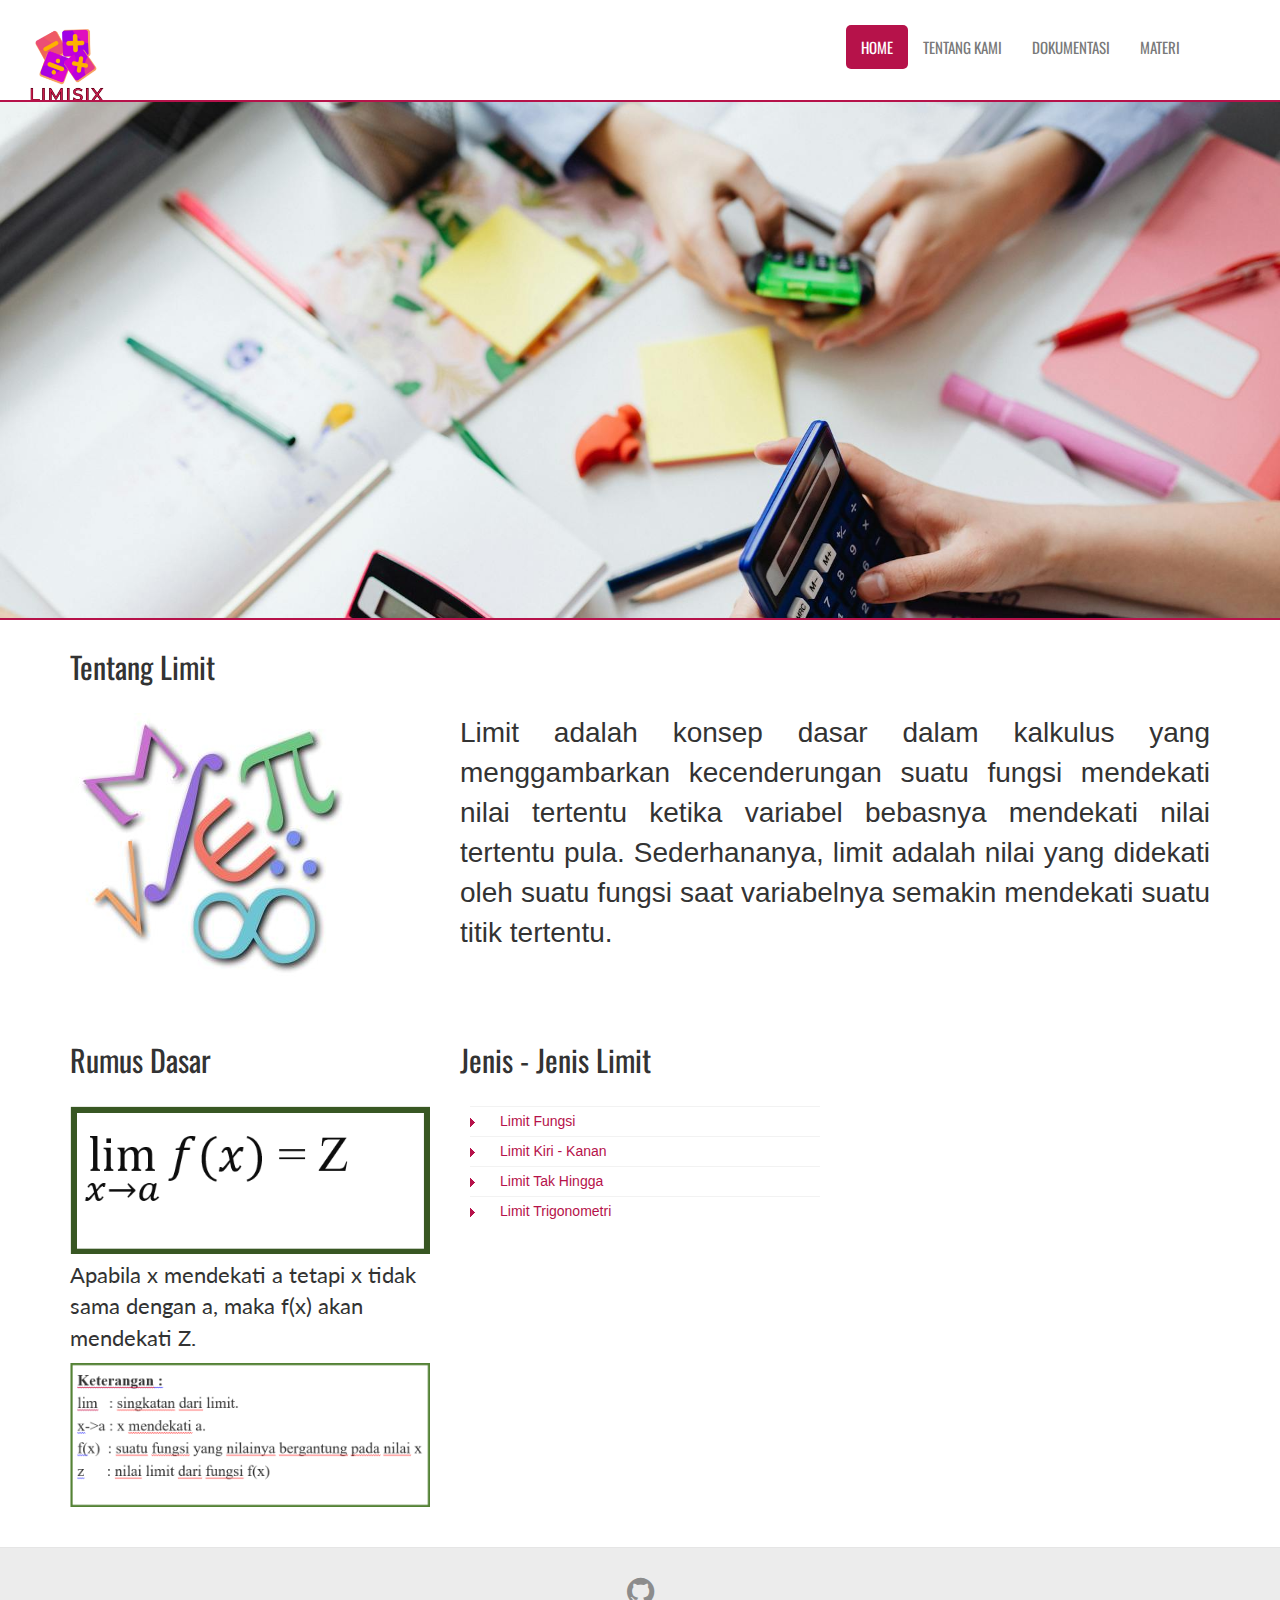
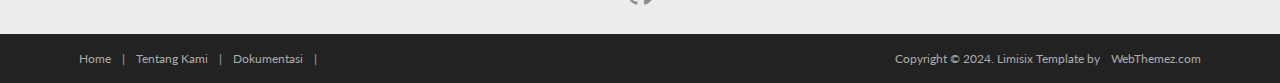
<file: index.html>
<!DOCTYPE html>
<html lang="id">
<head>
	<meta charset="utf-8">
	<meta name="viewport" content="width=device-width, initial-scale=1.0">
	<meta name="description" content="Learn is a modern and fully responsive Template by WebThemez.">
	<meta name="author" content="webThemez.com">
	<title>Limisix</title>
	<link rel="icon" href="assets/images/logo2.png" sizes="64x64" type="image/png">
	<link rel="stylesheet" media="screen" href="http://fonts.googleapis.com/css?family=Open+Sans:300,400,700">
	<link rel="stylesheet" href="assets/css/bootstrap.min.css">
	<link rel="stylesheet" href="assets/css/font-awesome.min.css">
	<!-- Custom styles for our template -->
	<link rel="stylesheet" href="assets/css/bootstrap-theme.css" media="screen">
	<link rel="stylesheet" type="text/css" href="assets/css/da-slider.css" />
	<link rel="stylesheet" href="assets/css/style.css">
	<!-- HTML5 shim and Respond.js IE8 support of HTML5 elements and media queries -->
	<!--[if lt IE 9]>
	<script src="assets/js/html5shiv.js"></script>
	<script src="assets/js/respond.min.js"></script>
	<![endif]-->
</head>

<body>
	<!-- Fixed navbar -->
	<div class="navbar navbar-inverse">
		<div class="container">
			<div class="navbar-header">
				<!-- Button for smallest screens -->
				<button type="button" class="navbar-toggle" data-toggle="collapse" data-target=".navbar-collapse">
	    			<span class="icon-bar"></span>
	    			<span class="icon-bar"></span>
	    			<span class="icon-bar"></span>
				</button>
				<img src="assets/images/logo2.png" alt="Techro HTML5 template" class="logo-small"></a>
			</div>
			
			<div class="navbar-collapse collapse">
				<ul class="nav navbar-nav pull-right mainNav">
					<li class="active"><a href="index.html">Home</a></li>
					<li><a href="about.html">Tentang Kami</a></li>
					<li><a href="portfolio.html">Dokumentasi</a></li>
					<li> <a href="fees.html">Materi</a></li>
					<li class="dropdown">
						<ul class="dropdown-menu">
							<li><a href="limitfungsi.html">Limit Fungsi</a></li>
							<li><a href="limitkk.html">Limit Kiri-Kanan</a></li>
							<li><a href="limitth.html">Limit Tak Hingga</a></li>
							<li><a href="limittrigo.html">Limit Trigonometri</a></li>
						</ul>
					</li>

				</ul>
			</div>
			<!--/.nav-collapse -->
		</div>
	</div>
	<!-- /.navbar -->

	<!-- Header -->
	<header id="head">
		<div class="container">
			<div class="banner-content">
				<div class="da-slider">
					<div class="da-slide">
						<h2>Berisikan Berbagai Materi Seputar Limit</h2>
						<p>Kami Disini Untuk Membantu Kalian Dalam Belajar</p>
						<div class="da-img"></div>
						<img src="assets/images/kalkulatortangan.jpg" alt="Gambar Slider 1" style="width: 100%; height: auto;">
						<div class="text-overlay">Berisikan Berbagai Materi Seputar Limit</div>
					</div>
					</div>
				</div>
			</div>
		</div>
	</header>
	<!-- /Header -->

	   <section class="container">
		<div class="heading">
			<!-- Heading -->
			<h2>Tentang Limit</h2>
		</div>
		<div class="row">
			<div class="col-md-4">
				<img src="assets/images/limit.jpeg" alt="" class="img-responsive">
			</div>
			<div class="col-md-8">
				<p>Limit adalah konsep dasar dalam kalkulus yang menggambarkan kecenderungan suatu fungsi mendekati nilai tertentu ketika variabel bebasnya mendekati nilai tertentu pula. Sederhananya, limit adalah nilai yang didekati oleh suatu fungsi saat variabelnya semakin mendekati suatu titik tertentu.</p>
			</div>
		</div>
	</section>
	
	
      <section class="container">
      <div class="row">
      	<div class="col-md-4"><div class="title-box clearfix "><h2 class="title-box_primary">Rumus Dasar</h2></div> 
		  <img src="assets/images/rumus.png" alt="" class="img-responsive">
        <p> Apabila x mendekati a tetapi x tidak sama dengan a, maka f(x) akan mendekati Z.</p>
		<img src="assets/images/keterangan.png" alt="" class="img-responsive">
        </div>
        
        <div class="col-md-4"><div class="title-box clearfix "><h2 class="title-box_primary">Jenis - Jenis Limit</h2></div> 
            <div class="list styled custom-list">
            <ul>
            <li><a title="Snatoquetibus et magnis dis partu rient montes ascetur ridiculus mus." href="limitfungsi.html">Limit Fungsi</a></li>
            <li><a title="Fusce feugiat malesuada odio. Morbi nunc odio gravida at cursus nec luctus." href="limitkk.html">Limit Kiri - Kanan</a></li>
            <li><a title="Penatibus et magnis dis parturient montes ascetur ridiculus mus." href="limitth.html">Limit Tak Hingga</a></li>
            <li><a title="Morbi nunc odio gravida at cursus nec luctus a lorem. Maecenas tristique orci." href="limittrigo.html">Limit Trigonometri</a></li>
            </ul>
            </div>
         </div>
      </div>
      </section>
      
    <footer id="footer">
		<div class="container">
			<div class="social text-center">
				<a href="#"><i class="fa fa-github"></i></a>
			</div>

			<div class="clear"></div>
			<!--CLEAR FLOATS-->
		</div>
		<div class="footer2">
			<div class="container">
				<div class="row">

					<div class="col-md-6 panel">
						<div class="panel-body">
							<p class="simplenav">
								<a href="index.html">Home</a> | 
								<a href="about.html">Tentang Kami</a> |
								<a href="portfolio.html">Dokumentasi</a> |
							</p>
						</div>
					</div>

					<div class="col-md-6 panel">
						<div class="panel-body">
							<p class="text-right">
								Copyright &copy; 2024. Limisix 
								Template by <a href="http://webthemez.com/" rel="develop">WebThemez.com</a>
							</p>
						</div>
					</div>

				</div>
				<!-- /row of panels -->
			</div>
		</div>
	</footer>

	<!-- JavaScript libs are placed at the end of the document so the pages load faster -->
	<script src="assets/js/modernizr-latest.js"></script>
	<script src="http://ajax.googleapis.com/ajax/libs/jquery/1.10.2/jquery.min.js"></script>
	<script src="http://netdna.bootstrapcdn.com/bootstrap/3.0.0/js/bootstrap.min.js"></script>
	<script src="assets/js/jquery.cslider.js"></script>
	<script src="assets/js/custom.js"></script>
</body>
</html>
</file>
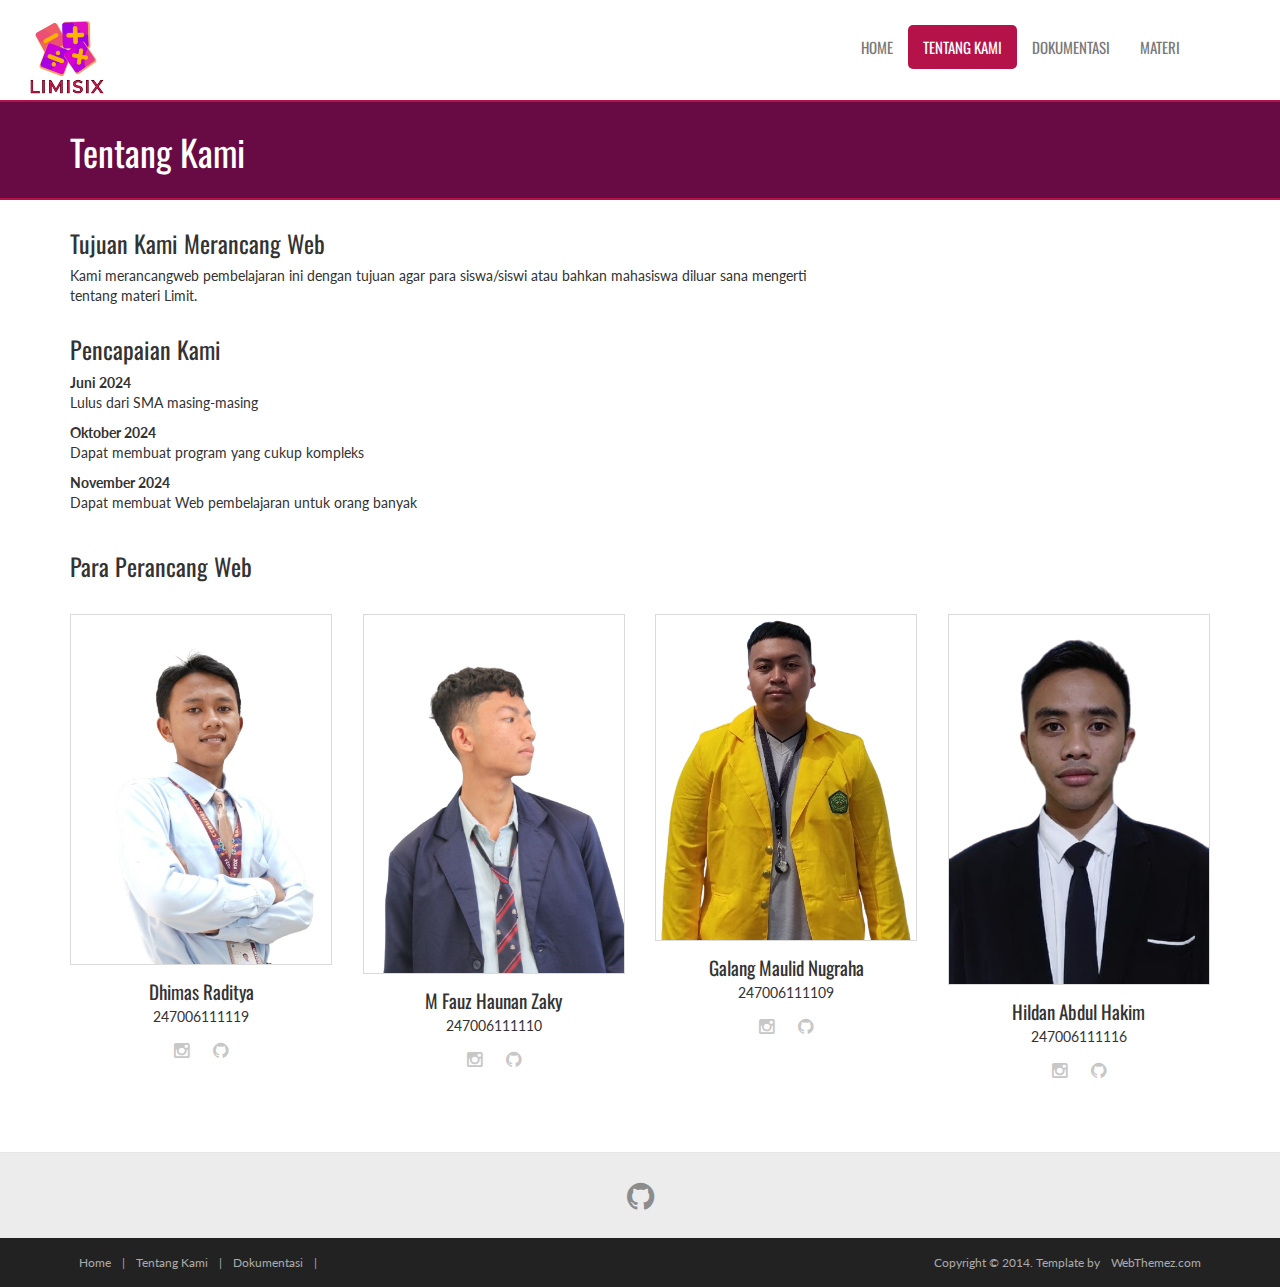
<file: about.html>
<!DOCTYPE html>
<html lang="en">
  <head>
    <meta charset="utf-8" />
    <meta name="viewport" content="width=device-width, initial-scale=1.0" />
    <meta
      name="description"
      content="Learn is a modern and fully responsive Template by WebThemez."
    />
    <meta name="author" content="webThemez.com" />
    <title>Limisix</title>
    <link rel="Icon" href="assets/images/logo2.png">
    <link
      rel="stylesheet"
      media="screen"
      href="http://fonts.googleapis.com/css?family=Open+Sans:300,400,700"
    />
    <link rel="stylesheet" href="assets/css/bootstrap.min.css" />
    <link rel="stylesheet" href="assets/css/font-awesome.min.css" />
    <!-- Custom styles for our template -->
    <link
      rel="stylesheet"
      href="assets/css/bootstrap-theme.css"
      media="screen"
    />
    <link rel="stylesheet" href="assets/css/style.css" />
    <!-- HTML5 shim and Respond.js IE8 support of HTML5 elements and media queries -->
    <!--[if lt IE 9]>
      <script src="assets/js/html5shiv.js"></script>
      <script src="assets/js/respond.min.js"></script>
    <![endif]-->
  </head>

  <body>
    <!-- Fixed navbar -->
    <div class="navbar navbar-inverse">
      <div class="container">
        <div class="navbar-header">
          <!-- Button for smallest screens -->
          <button
            type="button"
            class="navbar-toggle"
            data-toggle="collapse"
            data-target=".navbar-collapse"
          >
            <span class="icon-bar"></span><span class="icon-bar"></span
            ><span class="icon-bar"></span>
          </button>
          <a class="navbar-brand" href="index.html">
            <img
              src="assets/images/logo2.png"
              alt="Techro HTML5 template"
              class="logo-small"
            />
          </a>
        </div>
        <div class="navbar-collapse collapse">
          <ul class="nav navbar-nav pull-right mainNav">
            <li><a href="index.html">Home</a></li>
            <li class="active"><a href="about.html">Tentang Kami</a></li>
            <li><a href="portfolio.html">Dokumentasi</a></li>
            <li class="dropdown">
             <li> <a href="fees.html">Materi</a></li>
              </a>
              <ul class="dropdown-menu">
                <li><a href="limitfungsi.html">Limit Fungsi</a></li>
                <li><a href="limitkk.html">Limit Kiri-Kanan</a></li>
                <li><a href="limitth.html">Limit Tak Hingga</a></li>
                <li><a href="limittrigo.html">Limit Trigonometri</a></li>
              </ul>
            </li>
          </ul>
        </div>
        <!--/.nav-collapse -->
      </div>
    </div>
    <!-- /.navbar -->

    <header id="head" class="secondary">
      <div class="container">
        <div class="row">
          <div class="col-sm-8">
            <h1>Tentang Kami</h1>
          </div>
        </div>
      </div>
    </header>

    <!-- container -->
    <section class="container">
      <div class="row">
        <!-- main content -->
        <section class="col-sm-8 maincontent">
          <h3>Tujuan Kami Merancang Web</h3>
          <p>
            Kami merancangweb pembelajaran ini dengan tujuan agar para
            siswa/siswi atau bahkan mahasiswa diluar sana mengerti tentang
            materi Limit.
          </p>
          <h3>Pencapaian Kami</h3>
          <strong>Juni 2024</strong>
          <p>Lulus dari SMA masing-masing</p>
          <strong>Oktober 2024</strong>
          <p>Dapat membuat program yang cukup kompleks</p>
          <strong>November 2024</strong>
          <p>Dapat membuat Web pembelajaran untuk orang banyak</p>
        </section>
        <!-- /main -->

        <!-- Sidebar -->
        <aside class="col-sm-4 sidebar sidebar-right"></aside>
        <!-- /Sidebar -->
      </div>
    </section>
    <!-- /container -->
    <section class="team-content">
      <div class="container">
        <div class="row">
          <div class="col-md-12">
            <h3>Para Perancang Web</h3>
            <p>
            </p>
            <br />
          </div>
        </div>
        <div class="row">
          <div class="col-md-3 col-sm-6 col-xs-6">
            <!-- Team Member -->
            <div class="team-member">
              <!-- Image Hover Block -->
              <div class="member-img">
                <!-- Image  -->
                <img
                  class="img-responsive"
                  src="assets/images/drbisnis.png"
                  alt=""
                />
              </div>
              <!-- Member Details -->
              <h4>Dhimas Raditya</h4>
              <!-- Designation -->
              <span class="pos">247006111119</span>
              <div class="team-socials">
                <a href="https://www.instagram.com/dimz.dysinii/"><i class="fa fa-instagram"></i></a>
                <a href="#"><i class="fa fa-github"></i></a>
              </div>
            </div>
          </div>
          <div class="col-md-3 col-sm-6 col-xs-6">
            <!-- Team Member -->
            <div class="team-member pDark">
              <!-- Image Hover Block -->
              <div class="member-img">
                <!-- Image  -->
                <img
                  class="img-responsive"
                  src="assets/images/jekeditsd.png"
                  alt=""
                />
              </div>
              <!-- Member Details -->
              <h4>M Fauz Haunan Zaky</h4>
              <!-- Designation -->
              <span class="pos">247006111110</span>
              <div class="team-socials">
                <a href="https://www.instagram.com/hnzzky_/"><i class="fa fa-instagram"></i></a>
                <a href="#"><i class="fa fa-github"></i></a>
              </div>
            </div>
          </div>
          <div class="col-md-3 col-sm-6 col-xs-6">
            <!-- Team Member -->
            <div class="team-member pDark">
              <!-- Image Hover Block -->
              <div class="member-img">
                <!-- Image  -->
                <img
                  class="img-responsive"
                  src="assets/images/galang.png"
                  alt=""
                />
              </div>
              <!-- Member Details -->
              <h4>Galang Maulid Nugraha</h4>
              <!-- Designation -->
              <span class="pos">247006111109</span>
              <div class="team-socials">
                <a href="https://www.instagram.com/langg.mnugraha/"><i class="fa fa-instagram"></i></a>
                <a href="#"><i class="fa fa-github"></i></a>
              </div>
            </div>
          </div>
          <div class="col-md-3 col-sm-6 col-xs-6">
            <!-- Team Member -->
            <div class="team-member pDark">
              <!-- Image Hover Block -->
              <div class="member-img">
                <!-- Image  -->
                <img
                  class="img-responsive"
                  src="assets/images/hildanme.png"
                  alt=""
                />
              </div>
              <!-- Member Details -->
              <h4>Hildan Abdul Hakim</h4>
              <!-- Designation -->
              <span class="pos">247006111116</span>
              <div class="team-socials">
                <a href="https://www.instagram.com/abd.hakim05/"><i class="fa fa-instagram"></i></a>
                <a href="#"><i class="fa fa-github"></i></a>
              </div>
            </div>
          </div>
        </div>
      </div>
    </section>
    <footer id="footer">
      <div class="container">
        <div class="social text-center">
          <a href="#"><i class="fa fa-github"></i></a>
        </div>

        <div class="clear"></div>
        <!--CLEAR FLOATS-->
      </div>
      <div class="footer2">
        <div class="container">
          <div class="row">
            <div class="col-md-6 panel">
              <div class="panel-body">
                <p class="simplenav">
                  <a href="index.html">Home</a> |
                  <a href="about.html">Tentang Kami</a> |
                  <a href="portfolio.html">Dokumentasi</a> |
                </p>
              </div>
            </div>

            <div class="col-md-6 panel">
              <div class="panel-body">
                <p class="text-right">
                  Copyright &copy; 2014. Template by
                  <a href="http://webthemez.com/" rel="develop"
                    >WebThemez.com</a
                  >
                </p>
              </div>
            </div>
          </div>
          <!-- /row of panels -->
        </div>
      </div>
    </footer>

    <!-- JavaScript libs are placed at the end of the document so the pages load faster -->
    <script src="http://ajax.googleapis.com/ajax/libs/jquery/1.10.2/jquery.min.js"></script>
    <script src="http://netdna.bootstrapcdn.com/bootstrap/3.0.0/js/bootstrap.min.js"></script>
    <script src="assets/js/custom.js"></script>
  </body>
</html>
</file>
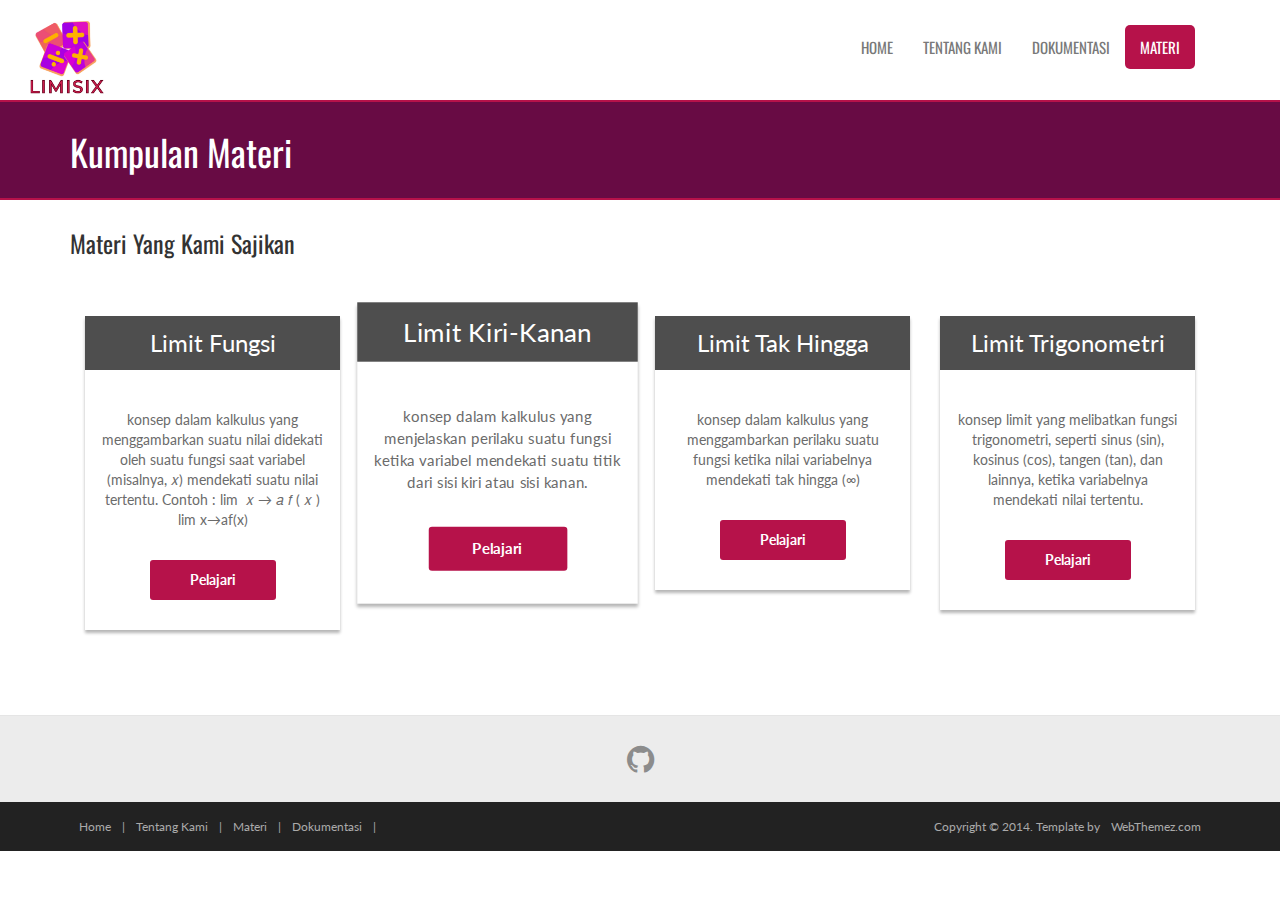
<file: fees.html>
<!DOCTYPE html>
<html lang="en">
<head>
	<meta charset="utf-8">
	<meta name="viewport" content="width=device-width, initial-scale=1.0">
	<meta name="description" content="Learn is a modern and fully responsive Template by WebThemez.">
	<meta name="author" content="webThemez.com">
	<title>Limisix</title>
	<link rel="Icon" href="assets/images/logo2.png">
	<link rel="stylesheet" media="screen" href="http://fonts.googleapis.com/css?family=Open+Sans:300,400,700">
	<link rel="stylesheet" href="assets/css/bootstrap.min.css">
	<link rel="stylesheet" href="assets/css/font-awesome.min.css">
	<!-- Custom styles for our template -->
	<link rel="stylesheet" href="assets/css/bootstrap-theme.css" media="screen">
	<link rel="stylesheet" href="assets/css/style.css">
	<!-- HTML5 shim and Respond.js IE8 support of HTML5 elements and media queries -->
	<!--[if lt IE 9]>
	<script src="assets/js/html5shiv.js"></script>
	<script src="assets/js/respond.min.js"></script>
	<![endif]-->
</head>

<body>
	<!-- Fixed navbar -->
	<div class="navbar navbar-inverse">
		<div class="container">
			<div class="navbar-header">
				<!-- Button for smallest screens -->
				<button type="button" class="navbar-toggle" data-toggle="collapse" data-target=".navbar-collapse"><span class="icon-bar"></span><span class="icon-bar"></span><span class="icon-bar"></span></button>
				<a class="navbar-brand" href="index.html">
					<img src="assets/images/logo2.png" alt="Techro HTML5 template" class="logo-small"></a>
			</div>
			<div class="navbar-collapse collapse">
				<ul class="nav navbar-nav pull-right mainNav">
					<li><a href="index.html">Home</a></li>
					<li><a href="about.html">Tentang Kami</a></li>
					<li><a href="portfolio.html">Dokumentasi</a></li>
					<li class="active"><a href="fees.html">Materi</a></li>
						</ul>
					</li>
				</ul>
			</div>
			<!--/.nav-collapse -->
		</div>
	</div>
	<!-- /.navbar -->

	<header id="head" class="secondary">
		<div class="container">
			<div class="row">
				<div class="col-sm-8">
					<h1>Kumpulan Materi</h1>
				</div>
			</div>
		</div>
	</header>

	<section class="container">
		<div class="heading">
			<!-- Heading -->
			<h3>Materi Yang Kami Sajikan</h3>
			<br />
		</div>
		<div class="row flat">
			<div class="col-lg-3 col-md-3 col-xs-6">
				<ul class="plan plan1">
					<li class="plan-name">Limit Fungsi
					</li>
					<li class="plan-price">
						<strong> konsep dalam kalkulus yang menggambarkan suatu nilai didekati oleh suatu fungsi saat variabel (misalnya, 𝑥) mendekati suatu nilai tertentu. Contoh : lim
							⁡
							𝑥
							→
							𝑎
							𝑓
							(
							𝑥
							)
							lim 
							x→a
							​
							 f(x)</strong> 
					</li>
					<li class="plan-action">
						<a href="limitfungsi.html" class="btn">Pelajari</a>
					</li>
				</ul>
			</div>

			<div class="col-lg-3 col-md-3 col-xs-6">
				<ul class="plan plan2 featured">
					<li class="plan-name">Limit Kiri-Kanan
					</li>
					<li class="plan-price">
						<strong> konsep dalam kalkulus yang menjelaskan perilaku suatu fungsi ketika variabel mendekati suatu titik dari sisi kiri atau sisi kanan.</strong> 
					</li>
					<li class="plan-action">
						<a href="limitkk.html" class="btn">Pelajari</a>
					</li>
				</ul>
			</div>

			<div class="col-lg-3 col-md-3 col-xs-6">
				<ul class="plan plan3">
					<li class="plan-name">Limit Tak Hingga
					</li>
					<li class="plan-price">
						<strong> konsep dalam kalkulus yang menggambarkan perilaku suatu fungsi ketika nilai variabelnya mendekati tak hingga (∞) </strong>
					</li>
					<li class="plan-action">
						<a href="limitth.html" class="btn">Pelajari</a>
					</li>
				</ul>
			</div>

			<div class="col-lg-3 col-md-3 col-xs-6">
				<ul class="plan plan4">
					<li class="plan-name">Limit Trigonometri
					</li>
					<li class="plan-price">
						<strong>konsep limit yang melibatkan fungsi trigonometri, seperti sinus (sin), kosinus (cos), tangen (tan), dan lainnya, ketika variabelnya mendekati nilai tertentu.</strong>
					</li>
					<li class="plan-action">
						<a href="limittrigo.html" class="btn">Pelajari</a>
					</li>
				</ul>
			</div>
		</div>
	</section>

	<footer id="footer">
		<div class="container">
			<div class="social text-center">
				<a href="#"><i class="fa fa-github"></i></a>
			</div>

			<div class="clear"></div>
			<!--CLEAR FLOATS-->
		</div>
		<div class="footer2">
			<div class="container">
				<div class="row">

					<div class="col-md-6 panel">
						<div class="panel-body">
							<p class="simplenav">
								<a href="index.html">Home</a> | 
								<a href="about.html">Tentang Kami</a> |
								<a href="services.html">Materi</a> |
								<a href="portfolio.html">Dokumentasi</a> |

							</p>
						</div>
					</div>

					<div class="col-md-6 panel">
						<div class="panel-body">
							<p class="text-right">
								Copyright &copy; 2014. Template by <a href="http://webthemez.com/" rel="develop">WebThemez.com</a>
							</p>
						</div>
					</div>

				</div>
				<!-- /row of panels -->
			</div>
		</div>
	</footer>




	<!-- JavaScript libs are placed at the end of the document so the pages load faster -->
	<script src="http://ajax.googleapis.com/ajax/libs/jquery/1.10.2/jquery.min.js"></script>
	<script src="http://netdna.bootstrapcdn.com/bootstrap/3.0.0/js/bootstrap.min.js"></script>
	<script src="assets/js/custom.js"></script>
</body>
</html>
</file>
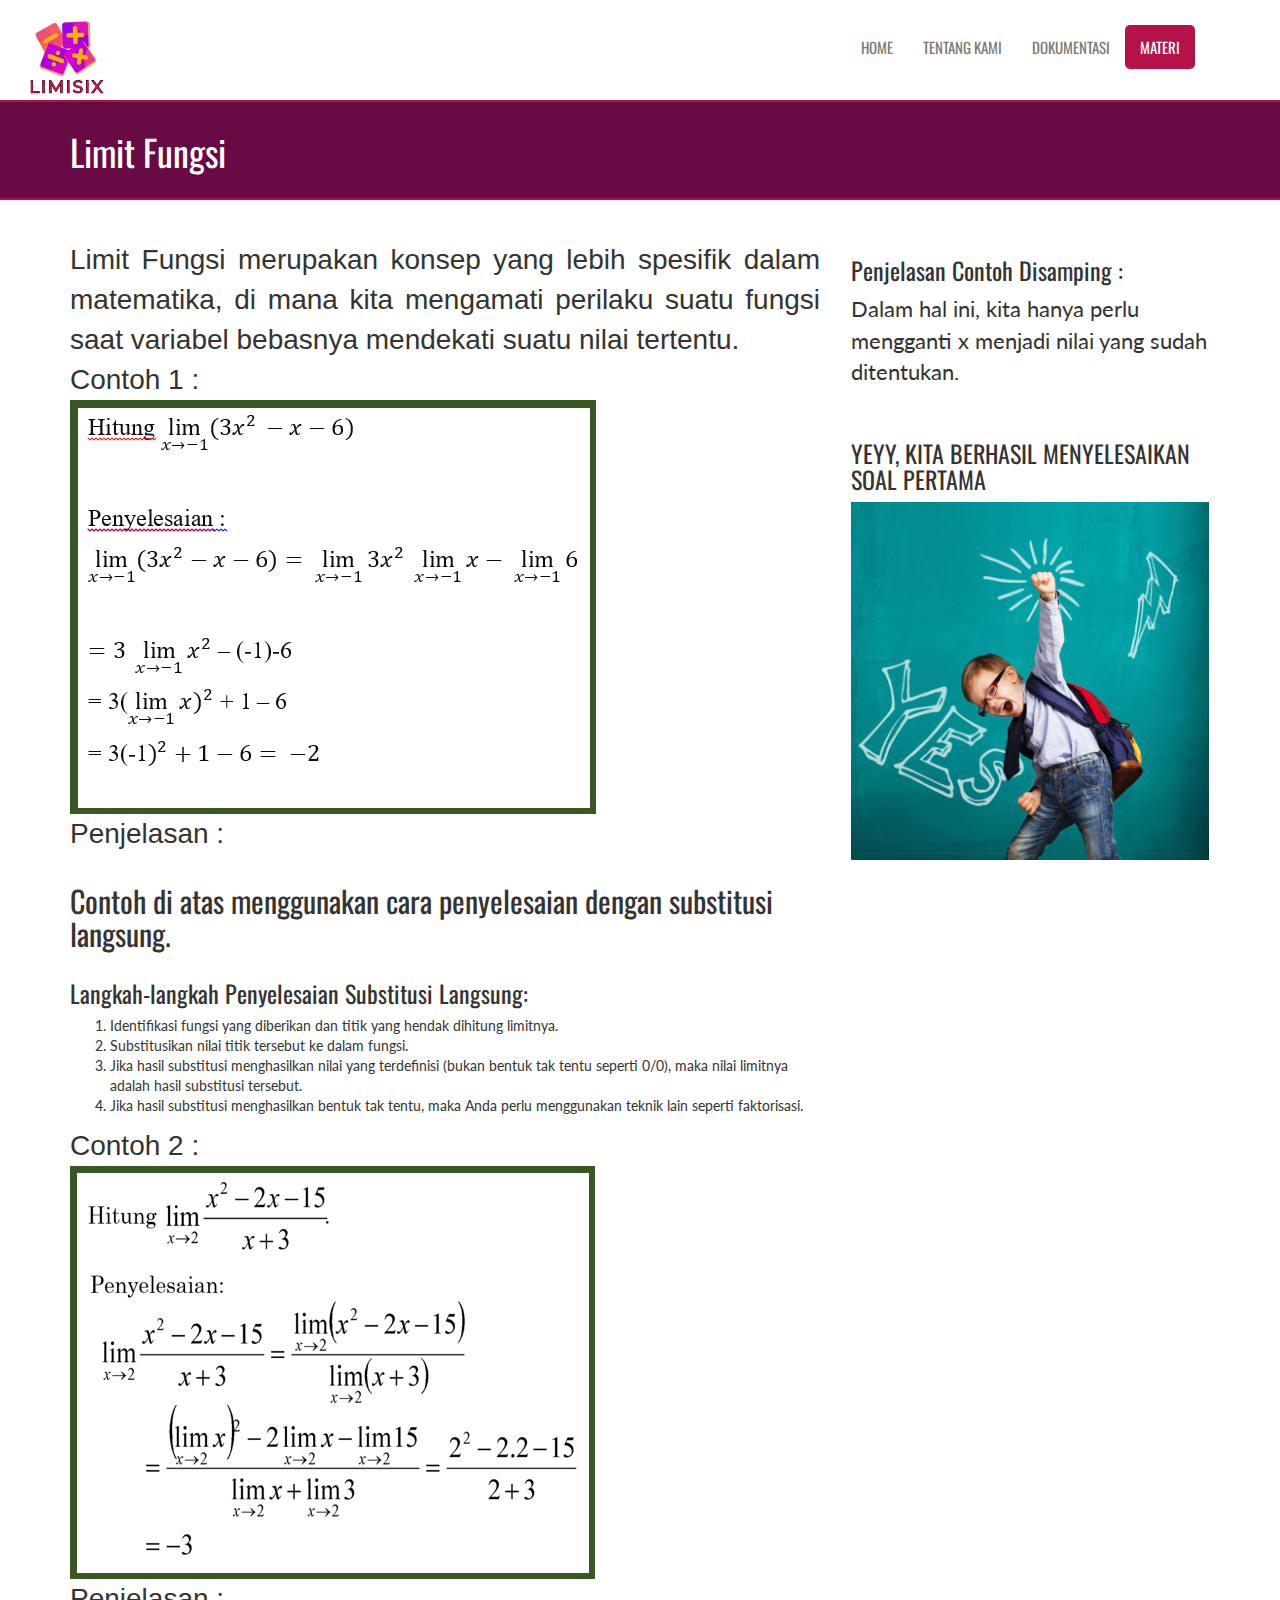
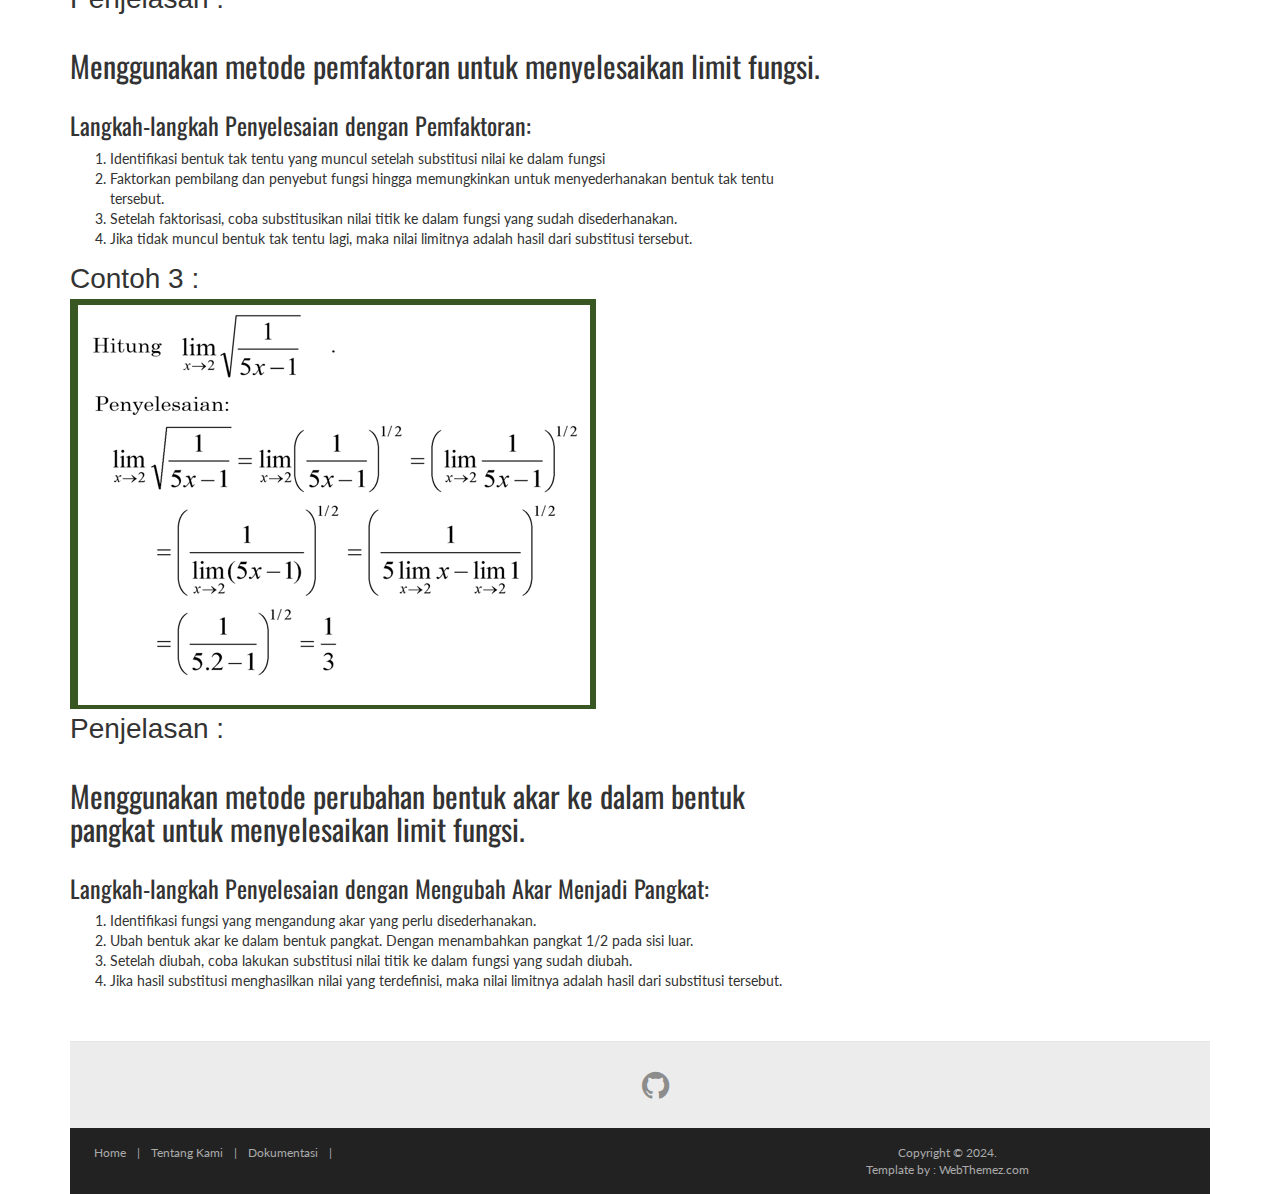
<file: limitfungsi.html>
<!DOCTYPE html>
<html lang="en">
  <head>
    <meta charset="utf-8" />
    <meta name="viewport" content="width=device-width, initial-scale=1.0" />
    <meta
      name="description"
      content="Learn is a modern and fully responsive Template by WebThemez."
    />
    <meta name="author" content="webThemez.com" />
    <title>Limisix</title>
    <link rel="Icon" href="assets/images/logo2.png">
    <link
      rel="stylesheet"
      media="screen"
      href="http://fonts.googleapis.com/css?family=Open+Sans:300,400,700"
    />
    <link rel="stylesheet" href="assets/css/bootstrap.min.css" />
    <link rel="stylesheet" href="assets/css/font-awesome.min.css" />
    <!-- Custom styles-->
    <link
      rel="stylesheet"
      href="assets/css/bootstrap-theme.css"
      media="screen"
    />
    <link rel="stylesheet" href="assets/css/style.css" />
    <!-- HTML5 shim and Respond.js IE8 support of HTML5 elements and media queries -->
    <!--[if lt IE 9]>
      <script src="assets/js/html5shiv.js"></script>
      <script src="assets/js/respond.min.js"></script>
    <![endif]-->
  </head>

  <body>
    <!-- Fixed navbar -->
    <div class="navbar navbar-inverse">
      <div class="container">
        <div class="navbar-header">
          <!-- Button for smallest screens -->
          <button
            type="button"
            class="navbar-toggle"
            data-toggle="collapse"
            data-target=".navbar-collapse"
          >
            <span class="icon-bar"></span><span class="icon-bar"></span
            ><span class="icon-bar"></span>
          </button>
          <a class="navbar-brand" href="index.html">
            <img src="assets/images/logo2.png" alt="Techro HTML5 template" class="logo-small">
          </a>
        </div>
        <div class="navbar-collapse collapse">
          <ul class="nav navbar-nav pull-right mainNav">
            <li><a href="index.html">Home</a></li>
            <li><a href="about.html">Tentang Kami</a></li>
            <li><a href="portfolio.html">Dokumentasi</a></li>
            <li class="dropdown active">
              <a href="fees.html">Materi</a></li></a>
              <ul class="dropdown-menu">
                <li><a href="limitfungsi.html">Limit Fungsi</a></li>
                <li><a href="limitkk.html">Limit Kiri-Kanan</a></li>
                <li><a href="limitth.html">Limit Tak Hingga</a></li>
                <li><a href="limittrigo.html">Limit Trigonometri</a></li>
              </ul>
            </li>
          </ul>
        </div>
        <!--/.nav-collapse -->
      </div>
    </div>
    <!-- /.navbar -->

    <header id="head" class="secondary">
      <div class="container">
        <div class="row">
          <div class="col-sm-8">
            <h1>Limit Fungsi</h1>
          </div>
        </div>
      </div>
    </header>

    <!-- container -->
    <section class="container">
      <div class="row">
        <!-- Article main content -->
        <article class="col-md-8 maincontent">
          <br />
          <br />
          <p>
            Limit Fungsi merupakan konsep yang lebih spesifik dalam matematika,
            di mana kita mengamati perilaku suatu fungsi saat variabel bebasnya
            mendekati suatu nilai tertentu.
          </p>

          <p>Contoh 1 :</p>
          <img src="assets/images/cthlf.png" />

          <p>Penjelasan :</p>
          <h2>
            Contoh di atas menggunakan cara penyelesaian dengan substitusi
            langsung.
          </h2>

          <h3>Langkah-langkah Penyelesaian Substitusi Langsung:</h3>
          <ol>
            <li>Identifikasi fungsi yang diberikan dan titik yang hendak dihitung limitnya.</li>
            <li>Substitusikan nilai titik tersebut ke dalam fungsi.</li>
            <li>Jika hasil substitusi menghasilkan nilai yang terdefinisi (bukan bentuk tak tentu seperti 0/0), maka nilai limitnya adalah hasil substitusi tersebut.</li>
            <li>Jika hasil substitusi menghasilkan bentuk tak tentu, maka Anda perlu menggunakan teknik lain seperti faktorisasi.</li>
          </ol>

          <p>Contoh 2 :</p>
            <img src="assets/images/contoh2.png" />

            <p>Penjelasan :</p>
            <h2>
              Menggunakan metode pemfaktoran untuk menyelesaikan limit fungsi.
            </h2>
            <h3>Langkah-langkah Penyelesaian dengan Pemfaktoran:</h3>
            <ol>
              <li>Identifikasi bentuk tak tentu yang muncul setelah substitusi nilai ke dalam fungsi</li>
              <li>Faktorkan pembilang dan penyebut fungsi hingga memungkinkan untuk menyederhanakan bentuk tak tentu tersebut.</li>
              <li>Setelah faktorisasi, coba substitusikan nilai titik ke dalam fungsi yang sudah disederhanakan.</li>
              <li>Jika tidak muncul bentuk tak tentu lagi, maka nilai limitnya adalah hasil dari substitusi tersebut.</li>
            </ol>


            <p>Contoh 3 :</p>
            <img src="assets/images/contoh3.png" />
            
            <p>Penjelasan :</p>
            <h2>
              Menggunakan metode perubahan bentuk akar ke dalam bentuk pangkat untuk menyelesaikan limit fungsi.
            </h2>
            <h3>Langkah-langkah Penyelesaian dengan Mengubah Akar Menjadi Pangkat:</h3>
            <ol>
              <li>Identifikasi fungsi yang mengandung akar yang perlu disederhanakan.</li>
              <li>Ubah bentuk akar ke dalam bentuk pangkat. Dengan menambahkan pangkat 1/2 pada sisi luar.</li>
              <li>Setelah diubah, coba lakukan substitusi nilai titik ke dalam fungsi yang sudah diubah.</li>
              <li>Jika hasil substitusi menghasilkan nilai yang terdefinisi, maka nilai limitnya adalah hasil dari substitusi tersebut.</li>
            </ol>
            
        </article>
        <!-- /Article -->

        <!-- Sidebar -->
        <aside class="col-md-4 sidebar sidebar-right">
          <div class="row panel">
            <div class="col-xs-12">
              <h3>Penjelasan Contoh Disamping :</h3>
              <p>
                Dalam hal ini, kita hanya perlu mengganti x menjadi nilai yang
                sudah ditentukan.
              </p>
            </div>
          </div>
          <div class="row panel">
            <div class="col-xs-12">
              <h3>YEYY, KITA BERHASIL MENYELESAIKAN SOAL PERTAMA</h3>
              <p>
                <img src="assets/images/bocilasik.jpeg" alt="" />
              </p>
            </div>
          </div>
        </aside>
        <!-- /Sidebar -->
      </div>


    <!-- /container -->
    <footer id="footer">
      <div class="container">
        <div class="social text-center">
          <a href="#"><i class="fa fa-github"></i></a>
        </div>

        <div class="clear"></div>
        <!--CLEAR FLOATS-->
      </div>
      <div class="footer2">
        <div class="container">
          <div class="row">
            <div class="col-md-6 panel">
              <div class="panel-body">
                <p class="simplenav">
                  <a href="index.html">Home</a> |
                  <a href="about.html">Tentang Kami</a> |
                  <a href="portfolio.html">Dokumentasi</a> |
                </p>
              </div>
            </div>

            <div class="col-md-6 panel">
              <div class="panel-body">
                <p class="text-center">
                  Copyright &copy; 2024.
                <p class="text-center">
                  <a href="http://webthemez.com/" rel="develop"
                    >Template by : WebThemez.com</a
                  >
                </p>
              </div>
            </div>
          </div>
          <!-- /row of panels -->
        </div>
      </div>
    </footer>

    <!-- JavaScript libs are placed at the end of the document so the pages load faster -->
    <script src="http://ajax.googleapis.com/ajax/libs/jquery/1.10.2/jquery.min.js"></script>
    <script src="http://netdna.bootstrapcdn.com/bootstrap/3.0.0/js/bootstrap.min.js"></script>
    <script src="assets/js/custom.js"></script>
  </body>
</html>
</file>
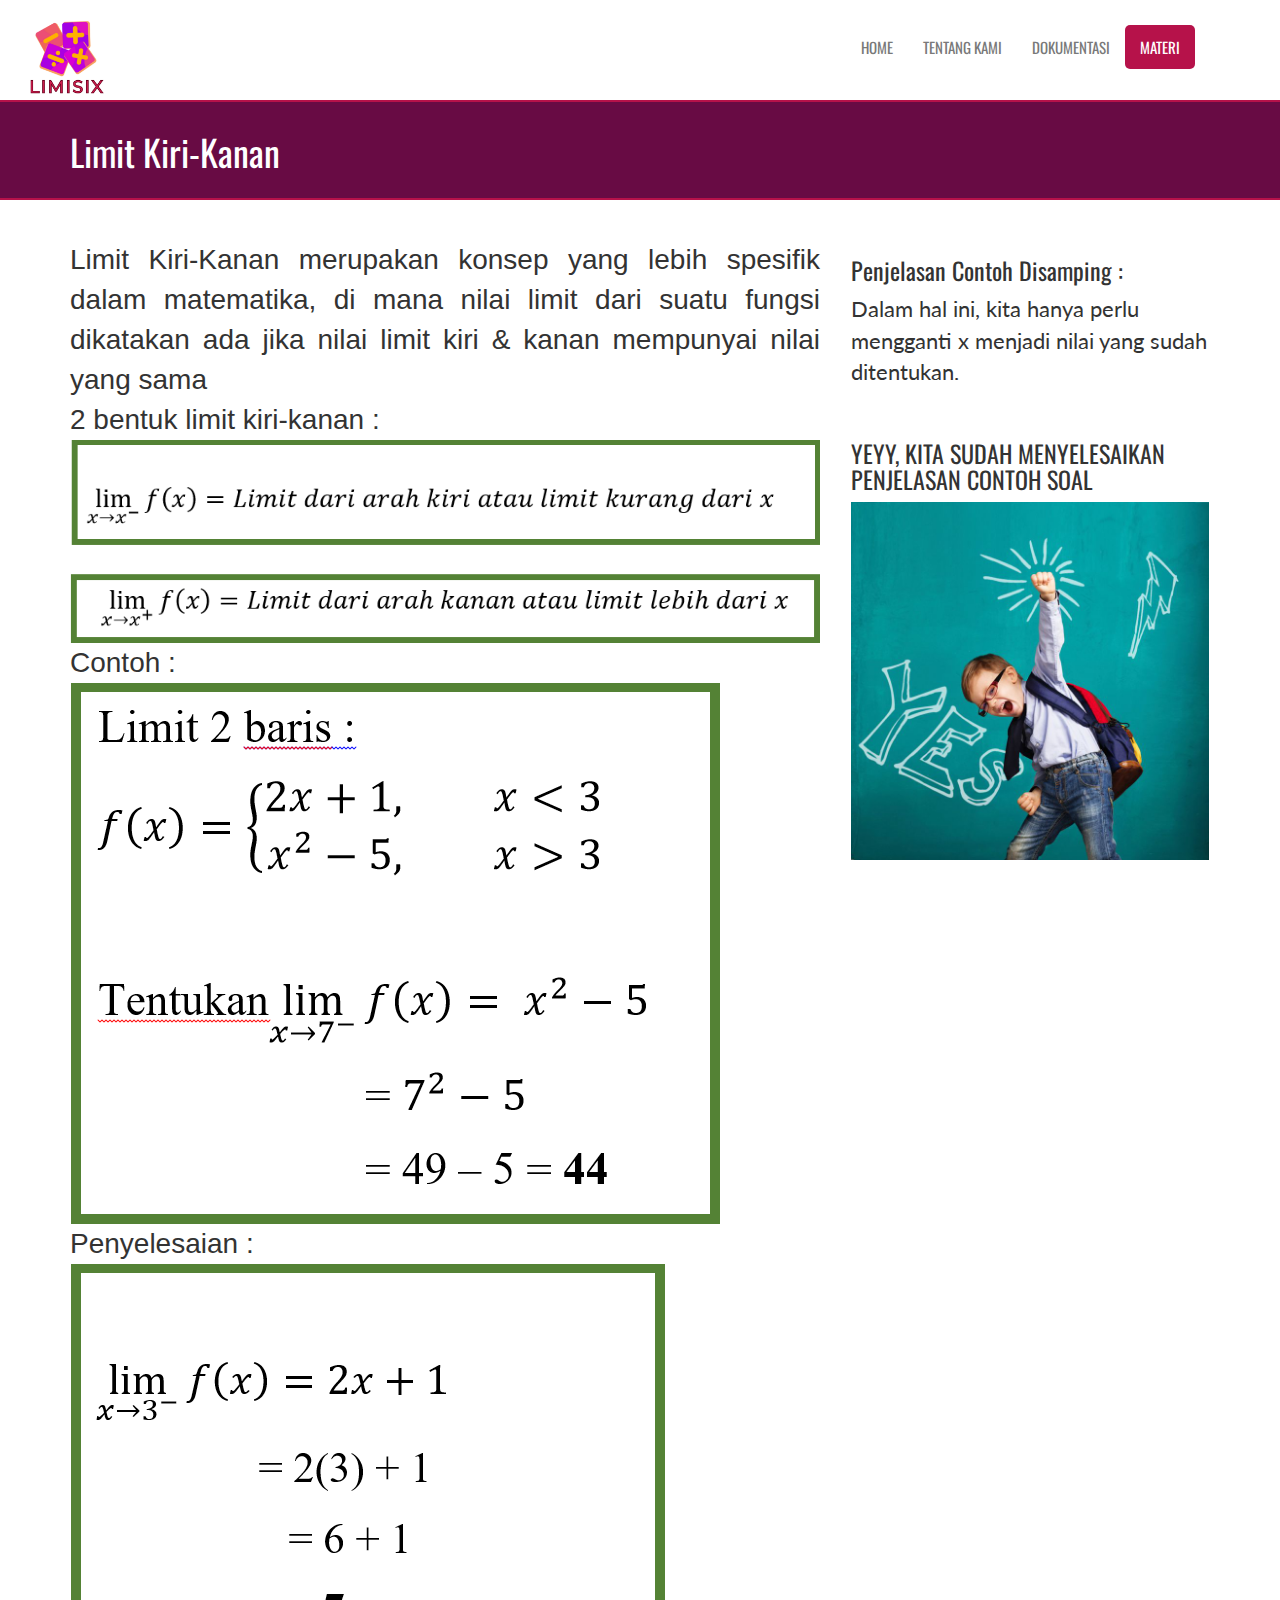
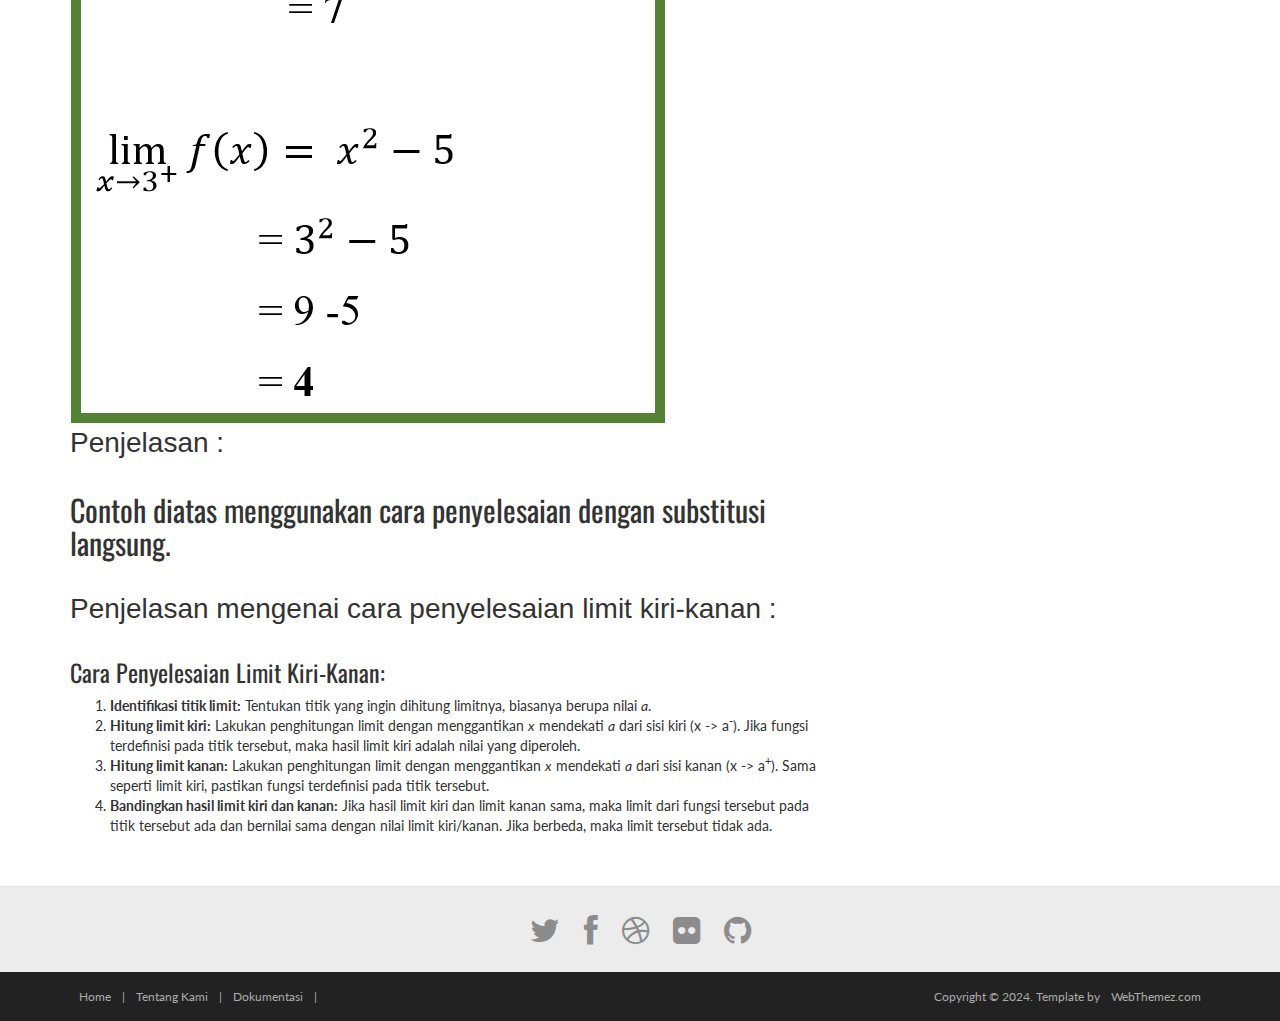
<file: limitkk.html>
<!DOCTYPE html>
<html lang="en">
<head>
	<meta charset="utf-8">
	<meta name="viewport" content="width=device-width, initial-scale=1.0">
	<meta name="description" content="Learn is a modern and fully responsive Template by WebThemez.">
	<meta name="author" content="webThemez.com">
	<title>Limisix</title>
    <link rel="Icon" href="assets/images/logo2.png">
	<link rel="stylesheet" media="screen" href="http://fonts.googleapis.com/css?family=Open+Sans:300,400,700">
	<link rel="stylesheet" href="assets/css/bootstrap.min.css">
	<link rel="stylesheet" href="assets/css/font-awesome.min.css">
	<!-- Custom styles-->
	<link rel="stylesheet" href="assets/css/bootstrap-theme.css" media="screen">
	<link rel="stylesheet" href="assets/css/style.css">
	<!-- HTML5 shim and Respond.js IE8 support of HTML5 elements and media queries -->
	<!--[if lt IE 9]>
	<script src="assets/js/html5shiv.js"></script>
	<script src="assets/js/respond.min.js"></script>
	<![endif]-->
</head>

<body>
	<!-- Fixed navbar -->
	<div class="navbar navbar-inverse">
		<div class="container">
			<div class="navbar-header">
				<!-- Button for smallest screens -->
				<button type="button" class="navbar-toggle" data-toggle="collapse" data-target=".navbar-collapse"><span class="icon-bar"></span><span class="icon-bar"></span><span class="icon-bar"></span></button>
				<a class="navbar-brand" href="index.html">
					<img src="assets/images/logo2.png" alt="Techro HTML5 template" class="logo-small">
				</a>
			</div>
			<div class="navbar-collapse collapse">
				<ul class="nav navbar-nav pull-right mainNav">
					<li><a href="index.html">Home</a></li>
					<li><a href="about.html">Tentang Kami</a></li>
					<li><a href="portfolio.html">Dokumentasi</a></li>
					<li class="dropdown active">
						<a href="fees.html">Materi</a></li>
						<ul class="dropdown-menu">
							<li><a href="limitfungsi.html">Limit Fungsi</a></li>
							<li><a href="limitkk.html">Limit Kiri-Kanan</a></li>
							<li><a href="limitth.html">Limit Tak Hingga</a></li>
							<li><a href="limittrigo.html">Limit Trigonometri</a></li>
						</ul>
					</li>

				</ul>
			</div>
			<!--/.nav-collapse -->
		</div>
	</div>
	<!-- /.navbar -->

	<header id="head" class="secondary">
		<div class="container">
			<div class="row">
				<div class="col-sm-8">
					<h1>Limit Kiri-Kanan</h1>
				</div>
			</div>
		</div>
	</header>
	

	<!-- container -->
	<section class="container">

		<div class="row">

			<!-- Article main content -->
			<article class="col-md-8 maincontent">
				<br />
				<br />
				<p>Limit Kiri-Kanan merupakan konsep yang lebih spesifik dalam matematika, di mana nilai limit dari suatu fungsi dikatakan ada jika nilai limit kiri & kanan mempunyai nilai yang sama</p>
				<p>2 bentuk limit kiri-kanan :</p>
				<img src="assets/images/KIRI KANAN/limit kiri kanan.png">
				<p>Contoh :</p>
				<img src="assets/images/KIRI KANAN/contoh2brs.png">
				<p>Penyelesaian :</p>
				<img src="assets/images/KIRI KANAN/penyelesaian1.png">

				<p>Penjelasan : </p>
				<h2>Contoh diatas menggunakan cara penyelesaian dengan substitusi langsung.</h2>
				<p>Penjelasan mengenai cara penyelesaian limit kiri-kanan :</p>
				<h3>Cara Penyelesaian Limit Kiri-Kanan:</h3>
				<ol>
				<li><strong>Identifikasi titik limit:</strong> Tentukan titik yang ingin dihitung limitnya, biasanya berupa nilai <em>a</em>.</li>
				<li><strong>Hitung limit kiri:</strong> Lakukan penghitungan limit dengan menggantikan <em>x</em> mendekati <em>a</em> dari sisi kiri (x -> a<sup>-</sup>). Jika fungsi terdefinisi pada titik tersebut, maka hasil limit kiri adalah nilai yang diperoleh.</li>
				<li><strong>Hitung limit kanan:</strong> Lakukan penghitungan limit dengan menggantikan <em>x</em> mendekati <em>a</em> dari sisi kanan (x -> a<sup>+</sup>). Sama seperti limit kiri, pastikan fungsi terdefinisi pada titik tersebut.</li>
				<li><strong>Bandingkan hasil limit kiri dan kanan:</strong> Jika hasil limit kiri dan limit kanan sama, maka limit dari fungsi tersebut pada titik tersebut ada dan bernilai sama dengan nilai limit kiri/kanan. Jika berbeda, maka limit tersebut tidak ada.</li>
				</ol>

			</article>
			<!-- /Article -->

			<!-- Sidebar -->
			<aside class="col-md-4 sidebar sidebar-right">

				<div class="row panel">
					<div class="col-xs-12">
						<h3>Penjelasan Contoh Disamping : </h3>
						<p>Dalam hal ini, kita hanya perlu mengganti x menjadi nilai yang sudah ditentukan.</p>
					</div>
				</div>
				<div class="row panel">
					<div class="col-xs-12">
						<h3>YEYY, KITA SUDAH MENYELESAIKAN PENJELASAN CONTOH SOAL</h3>
						<p>
							<img src="assets/images/bocilasik.jpeg" alt="">
						</p>
					</div>
				</div>

			</aside>
			<!-- /Sidebar -->

		</div>
	</section>
	<!-- /container -->

	<footer id="footer">
		<div class="container">
			<div class="social text-center">
				<a href="#"><i class="fa fa-twitter"></i></a>
				<a href="#"><i class="fa fa-facebook"></i></a>
				<a href="#"><i class="fa fa-dribbble"></i></a>
				<a href="#"><i class="fa fa-flickr"></i></a>
				<a href="#"><i class="fa fa-github"></i></a>
			</div>

			<div class="clear"></div>
			<!--CLEAR FLOATS-->
		</div>
		<div class="footer2">
			<div class="container">
				<div class="row">

					<div class="col-md-6 panel">
						<div class="panel-body">
							<p class="simplenav">
								<a href="index.html">Home</a> | 
								<a href="about.html">Tentang Kami</a> |
								<a href="portfolio.html">Dokumentasi</a> |
							</p>
						</div>
					</div>

					<div class="col-md-6 panel">
						<div class="panel-body">
							<p class="text-right">
								Copyright &copy; 2024. Template by <a href="http://webthemez.com/" rel="develop">WebThemez.com</a>
							</p>
						</div>
					</div>

				</div>
				<!-- /row of panels -->
			</div>
		</div>
	</footer>


	<!-- JavaScript libs are placed at the end of the document so the pages load faster -->
	<script src="http://ajax.googleapis.com/ajax/libs/jquery/1.10.2/jquery.min.js"></script>
	<script src="http://netdna.bootstrapcdn.com/bootstrap/3.0.0/js/bootstrap.min.js"></script>
	<script src="assets/js/custom.js"></script>
</body>
</html>
</file>
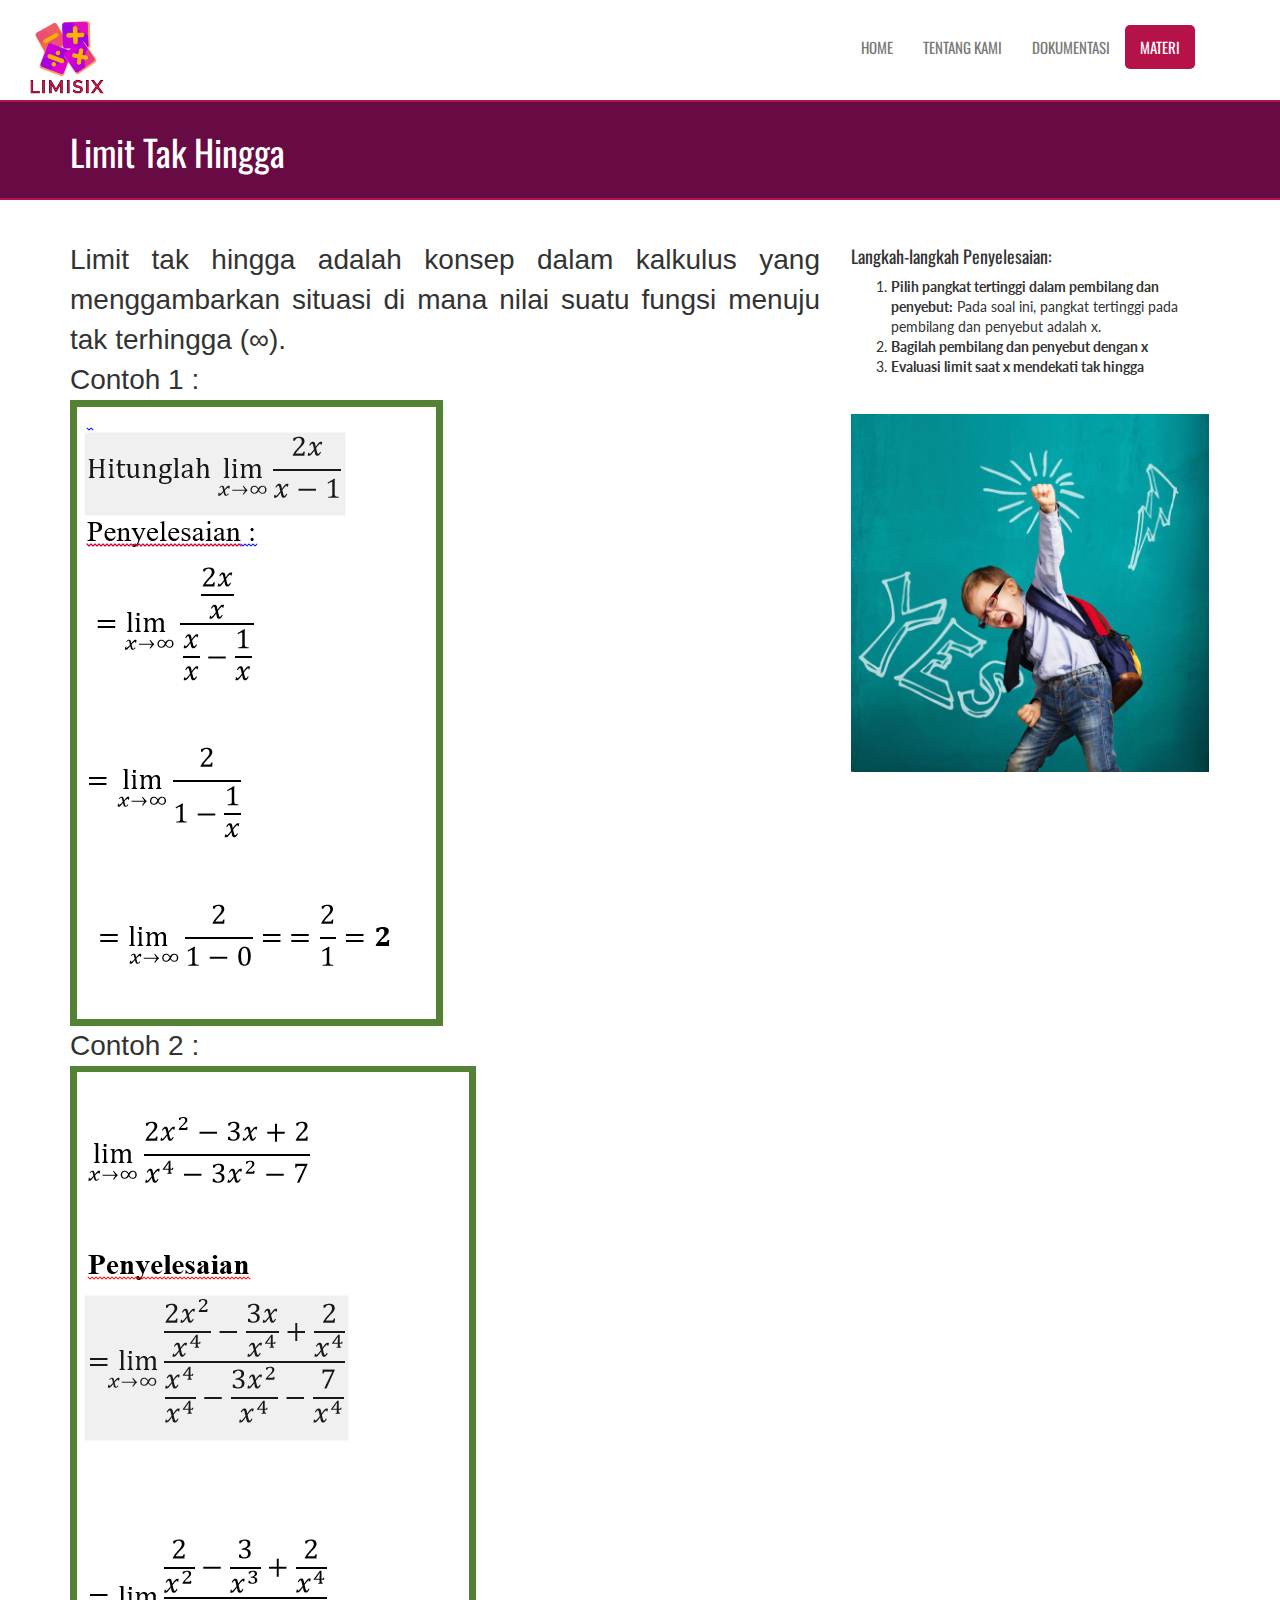
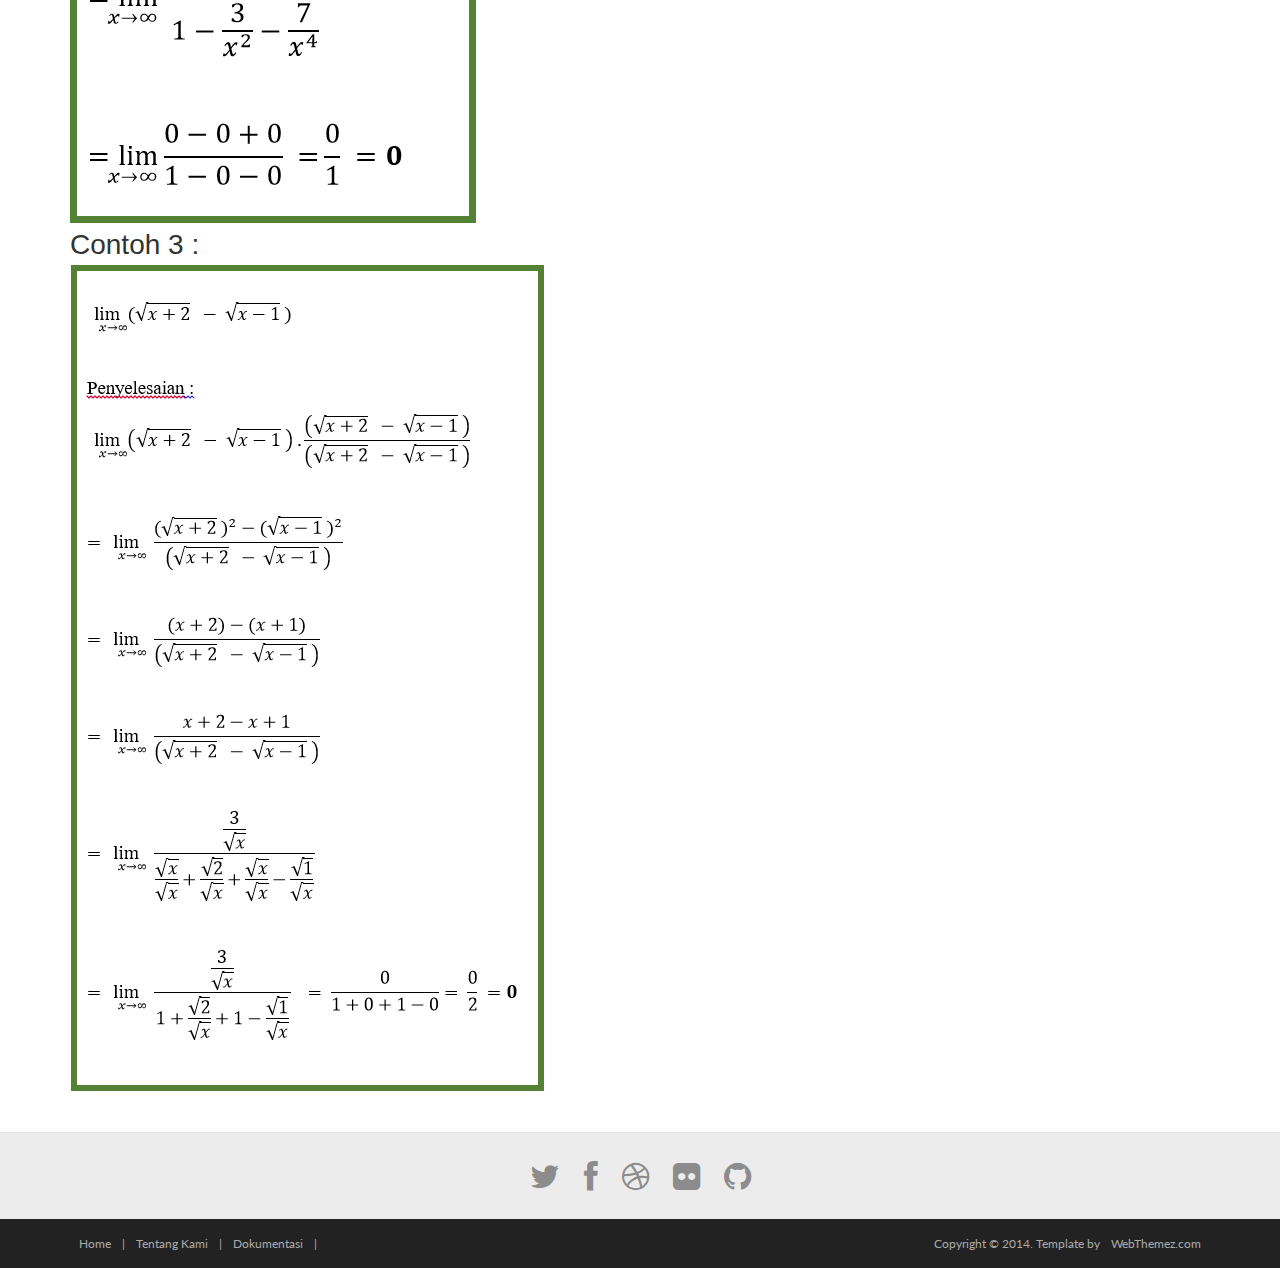
<file: limitth.html>
<!DOCTYPE html>
<html lang="en">
<head>
	<meta charset="utf-8">
	<meta name="viewport" content="width=device-width, initial-scale=1.0">
	<meta name="description" content="Learn is a modern and fully responsive Template by WebThemez.">
	<meta name="author" content="webThemez.com">
	<title>Limisix</title>
    <link rel="Icon" href="assets/images/logo2.png">
	<link rel="stylesheet" media="screen" href="http://fonts.googleapis.com/css?family=Open+Sans:300,400,700">
	<link rel="stylesheet" href="assets/css/bootstrap.min.css">
	<link rel="stylesheet" href="assets/css/font-awesome.min.css">
	<!-- Custom styles-->
	<link rel="stylesheet" href="assets/css/bootstrap-theme.css" media="screen">
	<link rel="stylesheet" href="assets/css/style.css">
	<!-- HTML5 shim and Respond.js IE8 support of HTML5 elements and media queries -->
	<!--[if lt IE 9]>
	<script src="assets/js/html5shiv.js"></script>
	<script src="assets/js/respond.min.js"></script>
	<![endif]-->
</head>

<body>
	<!-- Fixed navbar -->
	<div class="navbar navbar-inverse">
		<div class="container">
			<div class="navbar-header">
				<!-- Button for smallest screens -->
				<button type="button" class="navbar-toggle" data-toggle="collapse" data-target=".navbar-collapse"><span class="icon-bar"></span><span class="icon-bar"></span><span class="icon-bar"></span></button>
				<a class="navbar-brand" href="index.html">
					<img src="assets/images/logo2.png" alt="Techro HTML5 template" class="logo-small">
				</a>
			</div>
			<div class="navbar-collapse collapse">
				<ul class="nav navbar-nav pull-right mainNav">
					<li><a href="index.html">Home</a></li>
					<li><a href="about.html">Tentang Kami</a></li>
					<li><a href="portfolio.html">Dokumentasi</a></li>
					<li class="dropdown active">
						<a href="fees.html">Materi</a></li>
						<ul class="dropdown-menu">
							<li><a href="limitfungsi.html">Limit Fungsi</a></li>
							<li><a href="limitkk.html">Limit Kiri-Kanan</a></li>
							<li><a href="limitth.html">Limit Tak Hingga</a></li>
							<li><a href="limittrigo.html">Limit Trigonometri</a></li>
						</ul>
					</li>
				</ul>
			</div>
			<!--/.nav-collapse -->
		</div>
	</div>
	<!-- /.navbar -->

	<header id="head" class="secondary">
		<div class="container">
			<div class="row">
				<div class="col-sm-8">
					<h1>Limit Tak Hingga</h1>
				</div>
			</div>
		</div>
	</header>

	<!-- container -->
	<section class="container">

		<div class="row">

			<!-- Article main content -->
			<article class="col-md-8 maincontent">
				<br />
				<br />
				<p>Limit tak hingga adalah konsep dalam kalkulus yang menggambarkan situasi di mana nilai suatu fungsi menuju tak terhingga (∞).</p>

				<p>Contoh 1 :</p>
				<img src="assets/images/TAK HINGGA/CONTOH1.png">
				<p>Contoh 2 :</p>
				<img src="assets/images/TAK HINGGA/CONTOH2.png">
				<p>Contoh 3 :</p>
				<img src="assets/images/TAK HINGGA/CONTOH3.png">
			</article>
			<!-- /Article -->

			<!-- Sidebar -->
			<aside class="col-md-4 sidebar sidebar-right">

				<div class="row panel">
					<div class="col-xs-12">
						<h4>Langkah-langkah Penyelesaian:</h4>
				<ol>
					<li><strong>Pilih pangkat tertinggi dalam pembilang dan penyebut:</strong> Pada soal ini, pangkat tertinggi pada pembilang dan penyebut adalah x.</li>
					<li><strong>Bagilah pembilang dan penyebut dengan x</strong></li>
					<li><strong>Evaluasi limit saat x mendekati tak hingga</strong></li>
				</ol>
					</div>
				</div>
				<div class="row panel">
					<div class="col-xs-12">

						<p>
							<img src="assets/images/bocilasik.jpeg" alt="">
						</p>
					</div>
				</div>

			</aside>
			<!-- /Sidebar -->

		</div>
	</section>
	<!-- /container -->

	<footer id="footer">
		<div class="container">
			<div class="social text-center">
				<a href="#"><i class="fa fa-twitter"></i></a>
				<a href="#"><i class="fa fa-facebook"></i></a>
				<a href="#"><i class="fa fa-dribbble"></i></a>
				<a href="#"><i class="fa fa-flickr"></i></a>
				<a href="#"><i class="fa fa-github"></i></a>
			</div>

			<div class="clear"></div>
			<!--CLEAR FLOATS-->
		</div>
		<div class="footer2">
			<div class="container">
				<div class="row">

					<div class="col-md-6 panel">
						<div class="panel-body">
							<p class="simplenav">
								<a href="index.html">Home</a> | 
								<a href="about.html">Tentang Kami</a> |
								<a href="portfolio.html">Dokumentasi</a> |
							</p>
						</div>
					</div>

					<div class="col-md-6 panel">
						<div class="panel-body">
							<p class="text-right">
								Copyright &copy; 2014. Template by <a href="http://webthemez.com/" rel="develop">WebThemez.com</a>
							</p>
						</div>
					</div>

				</div>
				<!-- /row of panels -->
			</div>
		</div>
	</footer>


	<!-- JavaScript libs are placed at the end of the document so the pages load faster -->
	<script src="http://ajax.googleapis.com/ajax/libs/jquery/1.10.2/jquery.min.js"></script>
	<script src="http://netdna.bootstrapcdn.com/bootstrap/3.0.0/js/bootstrap.min.js"></script>
	<script src="assets/js/custom.js"></script>
</body>
</html>
</file>
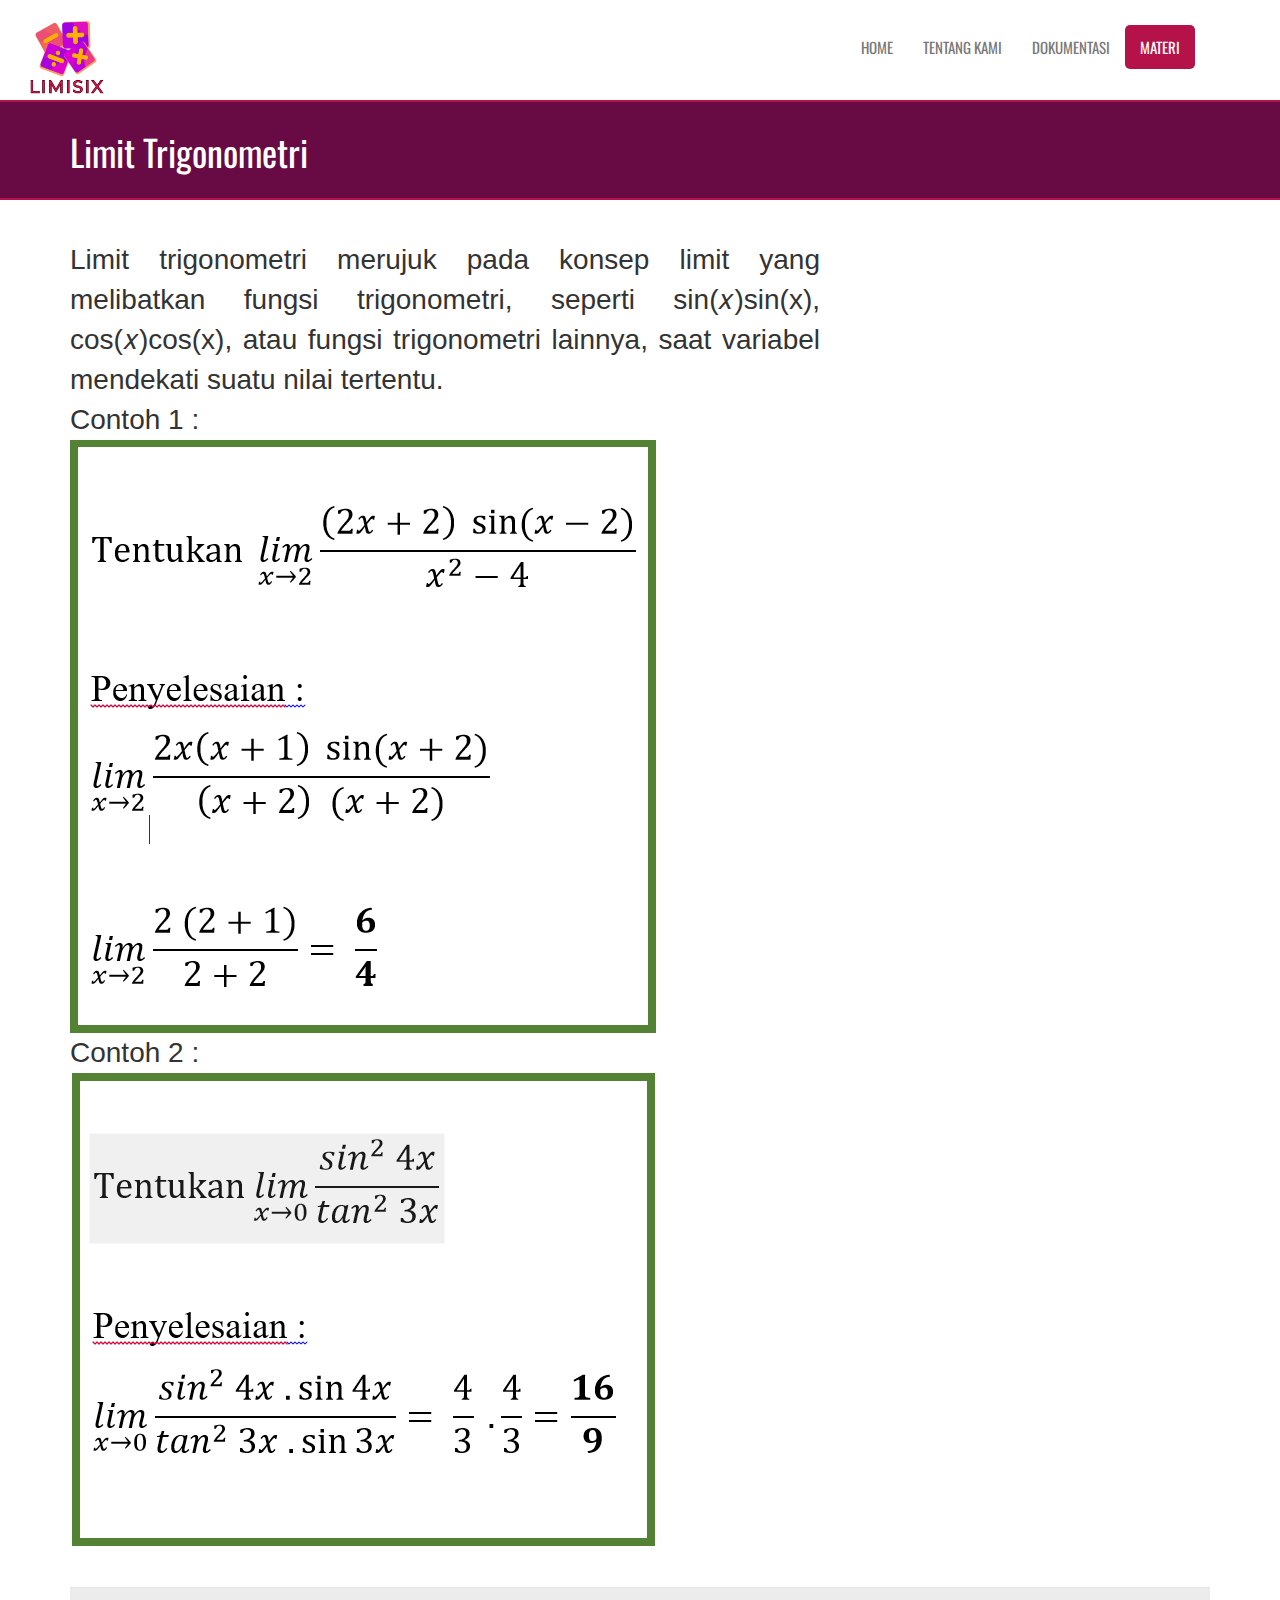
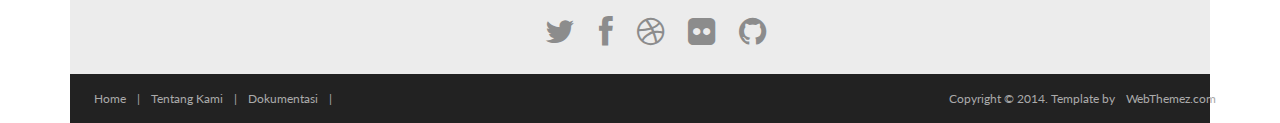
<file: limittrigo.html>
<!DOCTYPE html>
<html lang="en">
  <head>
    <meta charset="utf-8" />
    <meta name="viewport" content="width=device-width, initial-scale=1.0" />
    <meta
      name="description"
      content="Learn is a modern and fully responsive Template by WebThemez."
    />
    <meta name="author" content="webThemez.com" />
    <title>Limisix</title>
    <link rel="Icon" href="assets/images/logo2.png">
    <link
      rel="stylesheet"
      media="screen"
      href="http://fonts.googleapis.com/css?family=Open+Sans:300,400,700"
    />
    <link rel="stylesheet" href="assets/css/bootstrap.min.css" />
    <link rel="stylesheet" href="assets/css/font-awesome.min.css" />
    <!-- Custom styles-->
    <link
      rel="stylesheet"
      href="assets/css/bootstrap-theme.css"
      media="screen"
    />
    <link rel="stylesheet" href="assets/css/style.css" />
    <!-- HTML5 shim and Respond.js IE8 support of HTML5 elements and media queries -->
    <!--[if lt IE 9]>
      <script src="assets/js/html5shiv.js"></script>
      <script src="assets/js/respond.min.js"></script>
    <![endif]-->
  </head>

  <body>
    <!-- Fixed navbar -->
    <div class="navbar navbar-inverse">
      <div class="container">
        <div class="navbar-header">
          <!-- Button for smallest screens -->
          <button
            type="button"
            class="navbar-toggle"
            data-toggle="collapse"
            data-target=".navbar-collapse"
          >
            <span class="icon-bar"></span><span class="icon-bar"></span
            ><span class="icon-bar"></span>
          </button>
          <a class="navbar-brand" href="index.html">
            <img src="assets/images/logo2.png" alt="Techro HTML5 template" class="logo-small">
          </a>
        </div>
        <div class="navbar-collapse collapse">
          <ul class="nav navbar-nav pull-right mainNav">
            <li><a href="index.html">Home</a></li>
            <li><a href="about.html">Tentang Kami</a></li>
            <li><a href="portfolio.html">Dokumentasi</a></li>
            <li class="dropdown active">
              <a href="fees.html">Materi</a></li>
              <ul class="dropdown-menu">
                <li><a href="limitfungsi.html">Limit Fungsi</a></li>
                <li><a href="limitkk.html">Limit Kiri-Kanan</a></li>
                <li><a href="limitth.html">Limit Tak Hingga</a></li>
                <li><a href="#">Limit Trigonometri</a></li>
              </ul>
            </li>
          </ul>
        </div>
        <!--/.nav-collapse -->
      </div>
    </div>
    <!-- /.navbar -->

    <header id="head" class="secondary">
      <div class="container">
        <div class="row">
          <div class="col-sm-8">
            <h1>Limit Trigonometri</h1>
          </div>
        </div>
      </div>
    </header>

    <!-- container -->
    <section class="container">
      <div class="row">
        <!-- Article main content -->
        <article class="col-md-8 maincontent">
          <br />
          <br />
          <p>
            Limit trigonometri merujuk pada konsep limit yang melibatkan fungsi trigonometri, seperti sin⁡(𝑥)sin(x), cos⁡(𝑥)cos(x), atau fungsi trigonometri lainnya, saat variabel mendekati suatu nilai tertentu.
          </p>

          <p>Contoh 1 :</p>
          <img src="assets/images/TRIGO/CONTOH1.png" />
          <p>Contoh 2 :</p>
          <img src="assets/images/TRIGO/CONTOH2.png" />
        </article>
        <!-- /Article -->

        <!-- Sidebar -->
        <aside class="col-md-4 sidebar sidebar-right">
          <div class="row panel">
            <div class="col-xs-12">
            </div>
          </div>
          <div class="row panel">
            <div class="col-xs-12">
              <p>
              </p>
            </div>
          </div>
        </aside>
        <!-- /Sidebar -->
      </div>

    <!-- /container -->

    <footer id="footer">
      <div class="container">
        <div class="social text-center">
          <a href="#"><i class="fa fa-twitter"></i></a>
          <a href="#"><i class="fa fa-facebook"></i></a>
          <a href="#"><i class="fa fa-dribbble"></i></a>
          <a href="#"><i class="fa fa-flickr"></i></a>
          <a href="#"><i class="fa fa-github"></i></a>
        </div>

        <div class="clear"></div>
        <!--CLEAR FLOATS-->
      </div>
      <div class="footer2">
        <div class="container">
          <div class="row">
            <div class="col-md-6 panel">
              <div class="panel-body">
                <p class="simplenav">
                  <a href="index.html">Home</a> |
                  <a href="about.html">Tentang Kami</a> |
                  <a href="portfolio.html">Dokumentasi</a> |
                </p>
              </div>
            </div>

            <div class="col-md-6 panel">
              <div class="panel-body">
                <p class="text-right">
                  Copyright &copy; 2014. Template by
                  <a href="http://webthemez.com/" rel="develop"
                    >WebThemez.com</a
                  >
                </p>
              </div>
            </div>
          </div>
          <!-- /row of panels -->
        </div>
      </div>
    </footer>

    <!-- JavaScript libs are placed at the end of the document so the pages load faster -->
    <script src="http://ajax.googleapis.com/ajax/libs/jquery/1.10.2/jquery.min.js"></script>
    <script src="http://netdna.bootstrapcdn.com/bootstrap/3.0.0/js/bootstrap.min.js"></script>
    <script src="assets/js/custom.js"></script>
  </body>
</html>
</file>
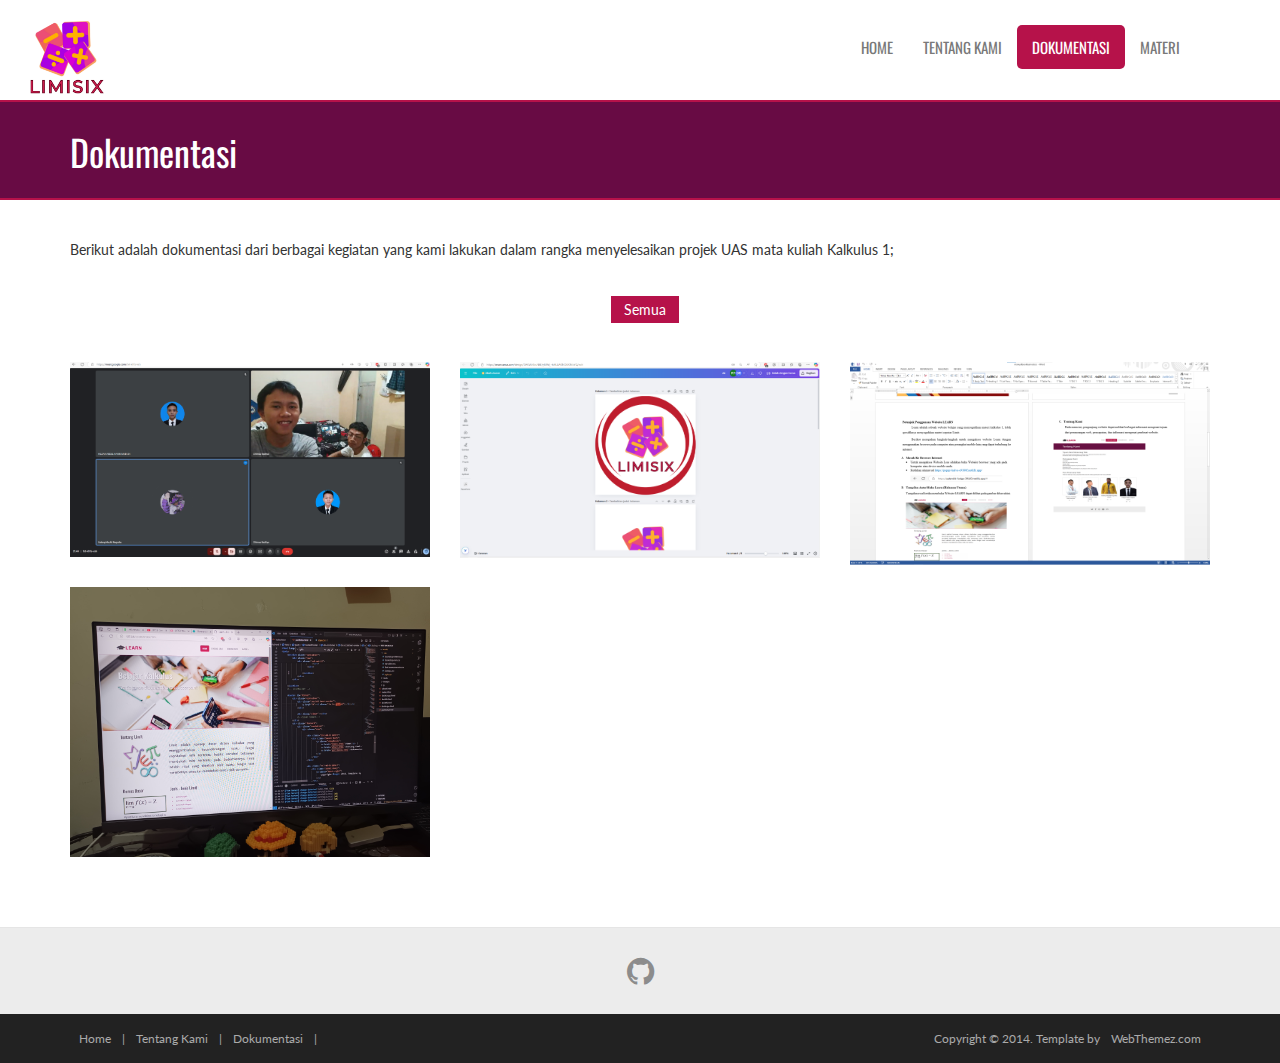
<file: portfolio.html>
<!DOCTYPE html>
<html lang="en">
  <head>
    <meta charset="utf-8" />
    <meta name="viewport" content="width=device-width, initial-scale=1.0" />
    <meta
      name="description"
      content="Learn is a modern and fully responsive Template by WebThemez."
    />
    <meta name="author" content="webThemez.com" />
    <title>Limisix</title>
    <link rel="Icon" href="assets/images/logo2.png">
    <link
      rel="stylesheet"
      media="screen"
      href="http://fonts.googleapis.com/css?family=Open+Sans:300,400,700"
    />
    <link rel="stylesheet" href="assets/css/bootstrap.min.css" />
    <link rel="stylesheet" href="assets/css/font-awesome.min.css" />
    <!-- Custom styles for our template -->
    <link
      rel="stylesheet"
      href="assets/css/bootstrap-theme.css"
      media="screen"
    />
    <link
      rel="stylesheet"
      type="text/css"
      href="assets/css/isotope.css"
      media="screen"
    />
    <link
      rel="stylesheet"
      href="assets/js/fancybox/jquery.fancybox.css"
      type="text/css"
      media="screen"
    />
    <link rel="stylesheet" href="assets/css/style.css" />
    <!-- HTML5 shim and Respond.js IE8 support of HTML5 elements and media queries -->
    <!--[if lt IE 9]>
      <script src="assets/js/html5shiv.js"></script>
      <script src="assets/js/respond.min.js"></script>
    <![endif]-->
  </head>

  <body>
    <!-- Fixed navbar -->
    <div class="navbar navbar-inverse">
      <div class="container">
        <div class="navbar-header">
          <!-- Button for smallest screens -->
          <button
            type="button"
            class="navbar-toggle"
            data-toggle="collapse"
            data-target=".navbar-collapse"
          >
            <span class="icon-bar"></span><span class="icon-bar"></span
            ><span class="icon-bar"></span>
          </button>
          <a class="navbar-brand" href="index.html">
            <img
              src="assets/images/logo2.png"
              alt="Techro HTML5 template"
              class="logo-small"
            />
          </a>
        </div>
        <div class="navbar-collapse collapse">
          <ul class="nav navbar-nav pull-right mainNav">
            <li><a href="index.html">Home</a></li>
            <li><a href="about.html">Tentang Kami</a></li>
            <li class="active"><a href="portfolio.html">Dokumentasi</a></li>
            <li class="dropdown">
              <a href="fees.html">Materi</a></li>
              <ul class="dropdown-menu">
                <li><a href="limitfungsi.html">Limit Fungsi</a></li>
                <li><a href="limitkk.html">Limit Kiri-Kanan</a></li>
                <li><a href="limitth.html">Limit Tak Hingga</a></li>
                <li><a href="limittrigo.html">Limit Trigonometri</a></li>
              </ul>
            </li>
          </ul>
        </div>
        <!--/.nav-collapse -->
      </div>
    </div>
    <!-- /.navbar -->

    <header id="head" class="secondary">
      <div class="container">
        <div class="row">
          <div class="col-sm-8">
            <h1>Dokumentasi</h1>
          </div>
        </div>
      </div>
    </header>

    <!-- container -->
    <section class="container">
      <div class="row">
        <div class="col-md-12">
          <section id="portfolio" class="page-section section appear clearfix">
            <br />
            <br />
            <p>
              Berikut adalah dokumentasi dari berbagai kegiatan yang kami
              lakukan dalam rangka menyelesaikan projek UAS mata kuliah Kalkulus
              1;
              <br />
              <br />
            </p>

            <div class="row">
              <nav id="filter" class="col-md-12 text-center">
                <ul>
                  <li>
                    <a
                      href="#"
                      class="current btn-theme btn-small"
                      data-filter="*"
                      >Semua</a
                    >
                  </li>
                </ul>
              </nav>
              <div class="col-md-12">
                <div class="row">
                  <div class="portfolio-items isotopeWrapper clearfix" id="3">
                    <article class="col-sm-4 isotopeItem webdesign">
                      <div class="portfolio-item">
                        <img src="assets/images/DOK/dok4.png" alt="" />
                        <div class="portfolio-desc align-center">
                          <div class="folio-info">
                            <a
                              href="assets/images/DOK/dok4.png"
                              class="fancybox"
                            >
                              <h5>Project Title</h5>
                              <i class="fa fa-link fa-2x"></i
                            ></a>
                          </div>
                        </div>
                      </div>
                    </article>

                    <article class="col-sm-4 isotopeItem print">
                      <div class="portfolio-item">
                        <img src="assets/images/DOK/DOK3.png" alt="" />
                        <div class="portfolio-desc align-center">
                          <div class="folio-info">
                            <a href="images/DOK/DOK3.png" class="fancybox">
                              <h5>Project Title</h5>
                              <i class="fa fa-link fa-2x"></i
                            ></a>
                          </div>
                        </div>
                      </div>
                    </article>

                    <article class="col-sm-4 isotopeItem photography">
                      <div class="portfolio-item">
                        <img src="assets/images/DOK/dok2.png" alt="" />
                        <div class="portfolio-desc align-center">
                          <div class="folio-info">
                            <a href="images/DOK/dok2.png" class="fancybox">
                              <h5>Project Title</h5>
                              <i class="fa fa-link fa-2x"></i
                            ></a>
                          </div>
                        </div>
                      </div>
                    </article>

                    <article class="col-sm-4 isotopeItem print">
                      <div class="portfolio-item">
                        <img src="assets/images/DOK/dok1.jpg" alt="" />
                        <div class="portfolio-desc align-center">
                          <div class="folio-info">
                            <a href="images/DOK/dok1.jpg" class="fancybox">
                              <h5>Project Title</h5>
                              <i class="fa fa-link fa-2x"></i
                            ></a>
                          </div>
                        </div>
                      </div>
                    </article>
                  </div>
                </div>
              </div>
            </div>
          </section>
        </div>
      </div>
    </section>
    <!-- /container -->

    <footer id="footer">
      <div class="container">
        <div class="social text-center">
          <a href="#"><i class="fa fa-github"></i></a>
        </div>

        <div class="clear"></div>
        <!--CLEAR FLOATS-->
      </div>
      <div class="footer2">
        <div class="container">
          <div class="row">
            <div class="col-md-6 panel">
              <div class="panel-body">
                <p class="simplenav">
                  <a href="index.html">Home</a> |
                  <a href="about.html">Tentang Kami</a> |
                  <a href="portfolio.html">Dokumentasi</a> |
                </p>
              </div>
            </div>

            <div class="col-md-6 panel">
              <div class="panel-body">
                <p class="text-right">
                  Copyright &copy; 2014. Template by
                  <a href="http://webthemez.com/" rel="develop"
                    >WebThemez.com</a
                  >
                </p>
              </div>
            </div>
          </div>
          <!-- /row of panels -->
        </div>
      </div>
    </footer>

    <!-- JavaScript libs are placed at the end of the document so the pages load faster -->
    <script src="http://ajax.googleapis.com/ajax/libs/jquery/1.10.2/jquery.min.js"></script>
    <script src="http://netdna.bootstrapcdn.com/bootstrap/3.0.0/js/bootstrap.min.js"></script>
    <script src="assets/js/jquery.cslider.js"></script>
    <script src="assets/js/jquery.isotope.min.js"></script>
    <script
      src="assets/js/fancybox/jquery.fancybox.pack.js"
      type="text/javascript"
    ></script>
    <script src="assets/js/custom.js"></script>
  </body>
</html>
</file>
<file: assets/css/da-slider.css>
.da-slider {
	width: 100%;
	min-width: 520px;
	height: 320px;
	position: relative;
	margin: 0% auto;
	overflow: hidden;
	/*background: transparent url(../images/waves.gif) repeat 0% 0%;
	border-top: 8px solid #efc34a;
	border-bottom: 8px solid #efc34a;
	box-shadow: 0px 1px 1px rgba(0,0,0,0.2), 0px -2px 1px #fff;*/
	-webkit-transition: background-position 1s ease-out 0.3s;
	-moz-transition: background-position 1s ease-out 0.3s;
	-o-transition: background-position 1s ease-out 0.3s;
	-ms-transition: background-position 1s ease-out 0.3s;
	transition: background-position 1s ease-out 0.3s;
}

.da-slide {
	position: absolute;
	width: 100%;
	height: 100%;
	top: 0px;
	left: 0px;
	text-align: left;
}

.da-slide-current {
	z-index: 1000;
}

.da-slider-fb .da-slide {
	left: 100%;
}

	.da-slider-fb .da-slide.da-slide-current {
		left: 0px;
	}

.da-slide h2,
.da-slide p,
.da-slide .da-link,
.da-slide .da-img {
	position: absolute;
	opacity: 0;
	left: 110%;
}

.da-slider-fb .da-slide h2,
.da-slider-fb .da-slide p,
.da-slider-fb .da-slide .da-link {
	left: 10%;
	opacity: 1;
}

.da-slider-fb .da-slide .da-img {
	left: 60%;
	opacity: 1;
}

.da-slide h2 {
	color: #fff;
	font-size: 54px;
	width: 80%;
	top: 0px;
	white-space: nowrap;
	z-index: 10;
	text-shadow: 1px 1px 1px rgba(0,0,0,1);
	font-weight: normal;
}

.da-slide p {
	width: 80%;
	top: 115px;
	color: #fff;
	font-size: 24px;
	line-height: 26px;
	height: 80px;
	overflow: hidden;
	text-shadow: 1px 1px 1px rgba(0,0,0,1);
	font-weight: 400;
}

.da-slide .da-img {
	text-align: center;
	width: 30%;
	top: 70px;
	height: 256px;
	line-height: 320px;
	left: 110%; /*60%*/
}

.da-slide .da-link {
	top: 270px; /*depends on p height*/
	color: #fff;
	text-shadow: 1px 1px 1px rgba(0,0,0,0.2);
	border: 3px solid rgba(255,255,255,0.8);
	padding: 2px 20px 0px;
	font-size: 16px;
	line-height: 30px;
	width: auto;
	text-align: center;
	background: rgba(255,255,255,0.2);
}

	.da-slide .da-link:hover {
		background: rgba(255,255,255,0.3);
	}

.da-dots {
	width: 100%;
	position: absolute;
	text-align: center;
	left: 0px;
	bottom: 20px;
	z-index: 2000;
	-moz-user-select: none;
	-webkit-user-select: none;
}

	.da-dots span {
		display: inline-block;
		position: relative;
		width: 12px;
		height: 12px;
		border-radius: 50%;
		background: #fff;
		margin: 3px;
		cursor: pointer;
		box-shadow: 1px 1px 1px rgba(0,0,0,0.1) inset, 1px 1px 1px rgba(255,255,255,0.1);
	}

		.da-dots span.da-dots-current:after {
			content: '';
			width: 8px;
			height: 8px;
			position: absolute;
			top: 2px;
			left: 2px;
			border-radius: 50%;
		}

.da-arrows {
	-moz-user-select: none;
	-webkit-user-select: none;
}

	.da-arrows span {
		position: absolute;
		top: 20%;
		height: 30px;
		width: 30px;
		border-radius: 50%;
		cursor: pointer;
		z-index: 2000;
		opacity: 0;
		background: transparent;
		-webkit-transition: opacity 0.4s ease-in-out-out 0.2s;
		-moz-transition: opacity 0.4s ease-in-out-out 0.2s;
		-o-transition: opacity 0.4s ease-in-out-out 0.2s;
		-ms-transition: opacity 0.4s ease-in-out-out 0.2s;
		transition: opacity 0.4s ease-in-out-out 0.2s;
	}

.da-slider:hover .da-arrows span {
	opacity: 1;
}

.da-arrows span:after {
	content: '';
	position: absolute;
	width: 31px;
	height: 38px;
	top: 5px;
	left: 5px;
	background: transparent url(../images/arrows.png) no-repeat top left;
	border-radius: 50%;
	box-shadow: 1px 1px 2px rgba(0,0,0,0.1);
}

.da-arrows span:hover:after {
}

.da-arrows span:active:after {
}

.da-arrows span.da-arrows-next:after {
	background-position: top right;
}

.da-arrows span.da-arrows-prev {
	left: 15px;
}

.da-arrows span.da-arrows-next {
	right: 15px;
}

.da-slide-current h2,
.da-slide-current p,
.da-slide-current .da-link {
	left: 10%;
	opacity: 1;
}

.da-slide-current .da-img {
	left: 60%;
	opacity: 1;
}
/* Animation classes and animations */

/* Slide in from the right*/
.da-slide-fromright h2 {
	-webkit-animation: fromRightAnim1 0.6s ease-in-out 0.8s both;
	-moz-animation: fromRightAnim1 0.6s ease-in-out 0.8s both;
	-o-animation: fromRightAnim1 0.6s ease-in-out 0.8s both;
	-ms-animation: fromRightAnim1 0.6s ease-in-out 0.8s both;
	animation: fromRightAnim1 0.6s ease-in-out 0.8s both;
}

.da-slide-fromright p {
	-webkit-animation: fromRightAnim2 0.6s ease-in-out 0.8s both;
	-moz-animation: fromRightAnim2 0.6s ease-in-out 0.8s both;
	-o-animation: fromRightAnim2 0.6s ease-in-out 0.8s both;
	-ms-animation: fromRightAnim2 0.6s ease-in-out 0.8s both;
	animation: fromRightAnim2 0.6s ease-in-out 0.8s both;
}

.da-slide-fromright .da-link {
	-webkit-animation: fromRightAnim3 0.4s ease-in-out 1.2s both;
	-moz-animation: fromRightAnim3 0.4s ease-in-out 1.2s both;
	-o-animation: fromRightAnim3 0.4s ease-in-out 1.2s both;
	-ms-animation: fromRightAnim3 0.4s ease-in-out 1.2s both;
	animation: fromRightAnim3 0.4s ease-in-out 1.2s both;
}

.da-slide-fromright .da-img {
	-webkit-animation: fromRightAnim4 0.6s ease-in-out 0.8s both;
	-moz-animation: fromRightAnim4 0.6s ease-in-out 0.8s both;
	-o-animation: fromRightAnim4 0.6s ease-in-out 0.8s both;
	-ms-animation: fromRightAnim4 0.6s ease-in-out 0.8s both;
	animation: fromRightAnim4 0.6s ease-in-out 0.8s both;
}

@-webkit-keyframes fromRightAnim1 {
	0% {
		left: 110%;
		opacity: 0;
	}

	100% {
		left: 10%;
		opacity: 1;
	}
}

@-webkit-keyframes fromRightAnim2 {
	0% {
		left: 110%;
		opacity: 0;
	}

	100% {
		left: 10%;
		opacity: 1;
	}
}

@-webkit-keyframes fromRightAnim3 {
	0% {
		left: 110%;
		opacity: 0;
	}

	1% {
		left: 10%;
		opacity: 0;
	}

	100% {
		left: 10%;
		opacity: 1;
	}
}

@-webkit-keyframes fromRightAnim4 {
	0% {
		left: 110%;
		opacity: 0;
	}

	100% {
		left: 60%;
		opacity: 1;
	}
}

@-moz-keyframes fromRightAnim1 {
	0% {
		left: 110%;
		opacity: 0;
	}

	100% {
		left: 10%;
		opacity: 1;
	}
}

@-moz-keyframes fromRightAnim2 {
	0% {
		left: 110%;
		opacity: 0;
	}

	100% {
		left: 10%;
		opacity: 1;
	}
}

@-moz-keyframes fromRightAnim3 {
	0% {
		left: 110%;
		opacity: 0;
	}

	1% {
		left: 10%;
		opacity: 0;
	}

	100% {
		left: 10%;
		opacity: 1;
	}
}

@-moz-keyframes fromRightAnim4 {
	0% {
		left: 110%;
		opacity: 0;
	}

	100% {
		left: 60%;
		opacity: 1;
	}
}

@-o-keyframes fromRightAnim1 {
	0% {
		left: 110%;
		opacity: 0;
	}

	100% {
		left: 10%;
		opacity: 1;
	}
}

@-o-keyframes fromRightAnim2 {
	0% {
		left: 110%;
		opacity: 0;
	}

	100% {
		left: 10%;
		opacity: 1;
	}
}

@-o-keyframes fromRightAnim3 {
	0% {
		left: 110%;
		opacity: 0;
	}

	1% {
		left: 10%;
		opacity: 0;
	}

	100% {
		left: 10%;
		opacity: 1;
	}
}

@-o-keyframes fromRightAnim4 {
	0% {
		left: 110%;
		opacity: 0;
	}

	100% {
		left: 60%;
		opacity: 1;
	}
}

@-ms-keyframes fromRightAnim1 {
	0% {
		left: 110%;
		opacity: 0;
	}

	100% {
		left: 10%;
		opacity: 1;
	}
}

@-ms-keyframes fromRightAnim2 {
	0% {
		left: 110%;
		opacity: 0;
	}

	100% {
		left: 10%;
		opacity: 1;
	}
}

@-ms-keyframes fromRightAnim3 {
	0% {
		left: 110%;
		opacity: 0;
	}

	1% {
		left: 10%;
		opacity: 0;
	}

	100% {
		left: 10%;
		opacity: 1;
	}
}

@-ms-keyframes fromRightAnim4 {
	0% {
		left: 110%;
		opacity: 0;
	}

	100% {
		left: 60%;
		opacity: 1;
	}
}

@keyframes fromRightAnim1 {
	0% {
		left: 110%;
		opacity: 0;
	}

	100% {
		left: 10%;
		opacity: 1;
	}
}

@keyframes fromRightAnim2 {
	0% {
		left: 110%;
		opacity: 0;
	}

	100% {
		left: 10%;
		opacity: 1;
	}
}

@keyframes fromRightAnim3 {
	0% {
		left: 110%;
		opacity: 0;
	}

	1% {
		left: 10%;
		opacity: 0;
	}

	100% {
		left: 10%;
		opacity: 1;
	}
}

@keyframes fromRightAnim4 {
	0% {
		left: 110%;
		opacity: 0;
	}

	100% {
		left: 60%;
		opacity: 1;
	}
}
/* Slide in from the left*/
.da-slide-fromleft h2 {
	-webkit-animation: fromLeftAnim1 0.6s ease-in-out 0.6s both;
	-moz-animation: fromLeftAnim1 0.6s ease-in-out 0.6s both;
	-o-animation: fromLeftAnim1 0.6s ease-in-out 0.6s both;
	-ms-animation: fromLeftAnim1 0.6s ease-in-out 0.6s both;
	animation: fromLeftAnim1 0.6s ease-in-out 0.6s both;
}

.da-slide-fromleft p {
	-webkit-animation: fromLeftAnim2 0.6s ease-in-out 0.6s both;
	-moz-animation: fromLeftAnim2 0.6s ease-in-out 0.6s both;
	-o-animation: fromLeftAnim2 0.6s ease-in-out 0.6s both;
	-ms-animation: fromLeftAnim2 0.6s ease-in-out 0.6s both;
	animation: fromLeftAnim2 0.6s ease-in-out 0.6s both;
}

.da-slide-fromleft .da-link {
	-webkit-animation: fromLeftAnim3 0.4s ease-in-out 1.2s both;
	-moz-animation: fromLeftAnim3 0.4s ease-in-out 1.2s both;
	-o-animation: fromLeftAnim3 0.4s ease-in-out 1.2s both;
	-ms-animation: fromLeftAnim3 0.4s ease-in-out 1.2s both;
	animation: fromLeftAnim3 0.4s ease-in-out 1.2s both;
}

.da-slide-fromleft .da-img {
	-webkit-animation: fromLeftAnim4 0.6s ease-in-out 0.6s both;
	-moz-animation: fromLeftAnim4 0.6s ease-in-out 0.6s both;
	-o-animation: fromLeftAnim4 0.6s ease-in-out 0.6s both;
	-ms-animation: fromLeftAnim4 0.6s ease-in-out 0.6s both;
	animation: fromLeftAnim4 0.6s ease-in-out 0.6s both;
}

@-webkit-keyframes fromLeftAnim1 {
	0% {
		left: -110%;
		opacity: 0;
	}

	100% {
		left: 10%;
		opacity: 1;
	}
}

@-webkit-keyframes fromLeftAnim2 {
	0% {
		left: -110%;
		opacity: 0;
	}

	100% {
		left: 10%;
		opacity: 1;
	}
}

@-webkit-keyframes fromLeftAnim3 {
	0% {
		left: -110%;
		opacity: 0;
	}

	1% {
		left: 10%;
		opacity: 0;
	}

	100% {
		left: 10%;
		opacity: 1;
	}
}

@-webkit-keyframes fromLeftAnim4 {
	0% {
		left: -110%;
		opacity: 0;
	}

	100% {
		left: 60%;
		opacity: 1;
	}
}

@-moz-keyframes fromLeftAnim1 {
	0% {
		left: -110%;
		opacity: 0;
	}

	100% {
		left: 10%;
		opacity: 1;
	}
}

@-moz-keyframes fromLeftAnim2 {
	0% {
		left: -110%;
		opacity: 0;
	}

	100% {
		left: 10%;
		opacity: 1;
	}
}

@-moz-keyframes fromLeftAnim3 {
	0% {
		left: -110%;
		opacity: 0;
	}

	1% {
		left: 10%;
		opacity: 0;
	}

	100% {
		left: 10%;
		opacity: 1;
	}
}

@-moz-keyframes fromLeftAnim4 {
	0% {
		left: -110%;
		opacity: 0;
	}

	100% {
		left: 60%;
		opacity: 1;
	}
}

@-o-keyframes fromLeftAnim1 {
	0% {
		left: -110%;
		opacity: 0;
	}

	100% {
		left: 10%;
		opacity: 1;
	}
}

@-o-keyframes fromLeftAnim2 {
	0% {
		left: -110%;
		opacity: 0;
	}

	100% {
		left: 10%;
		opacity: 1;
	}
}

@-o-keyframes fromLeftAnim3 {
	0% {
		left: -110%;
		opacity: 0;
	}

	1% {
		left: 10%;
		opacity: 0;
	}

	100% {
		left: 10%;
		opacity: 1;
	}
}

@-o-keyframes fromLeftAnim4 {
	0% {
		left: -110%;
		opacity: 0;
	}

	100% {
		left: 60%;
		opacity: 1;
	}
}

@-ms-keyframes fromLeftAnim1 {
	0% {
		left: -110%;
		opacity: 0;
	}

	100% {
		left: 10%;
		opacity: 1;
	}
}

@-ms-keyframes fromLeftAnim2 {
	0% {
		left: -110%;
		opacity: 0;
	}

	100% {
		left: 10%;
		opacity: 1;
	}
}

@-ms-keyframes fromLeftAnim3 {
	0% {
		left: -110%;
		opacity: 0;
	}

	1% {
		left: 10%;
		opacity: 0;
	}

	100% {
		left: 10%;
		opacity: 1;
	}
}

@-ms-keyframes fromLeftAnim4 {
	0% {
		left: -110%;
		opacity: 0;
	}

	100% {
		left: 60%;
		opacity: 1;
	}
}

@keyframes fromLeftAnim1 {
	0% {
		left: -110%;
		opacity: 0;
	}

	100% {
		left: 10%;
		opacity: 1;
	}
}

@keyframes fromLeftAnim2 {
	0% {
		left: -110%;
		opacity: 0;
	}

	100% {
		left: 10%;
		opacity: 1;
	}
}

@keyframes fromLeftAnim3 {
	0% {
		left: -110%;
		opacity: 0;
	}

	1% {
		left: 10%;
		opacity: 0;
	}

	100% {
		left: 10%;
		opacity: 1;
	}
}

@keyframes fromLeftAnim4 {
	0% {
		left: -110%;
		opacity: 0;
	}

	100% {
		left: 60%;
		opacity: 1;
	}
}
/* Slide out to the right */
.da-slide-toright h2 {
	-webkit-animation: toRightAnim1 0.6s ease-in-out 0.6s both;
	-moz-animation: toRightAnim1 0.6s ease-in-out 0.6s both;
	-o-animation: toRightAnim1 0.6s ease-in-out 0.6s both;
	-ms-animation: toRightAnim1 0.6s ease-in-out 0.6s both;
	animation: toRightAnim1 0.6s ease-in-out 0.6s both;
}

.da-slide-toright p {
	-webkit-animation: toRightAnim2 0.6s ease-in-out 0.3s both;
	-moz-animation: toRightAnim2 0.6s ease-in-out 0.3s both;
	-o-animation: toRightAnim2 0.6s ease-in-out 0.3s both;
	-ms-animation: toRightAnim2 0.6s ease-in-out 0.3s both;
	animation: toRightAnim2 0.6s ease-in-out 0.3s both;
}

.da-slide-toright .da-link {
	-webkit-animation: toRightAnim3 0.4s ease-in-out both;
	-moz-animation: toRightAnim3 0.4s ease-in-out both;
	-o-animation: toRightAnim3 0.4s ease-in-out both;
	-ms-animation: toRightAnim3 0.4s ease-in-out both;
	animation: toRightAnim3 0.4s ease-in-out both;
}

.da-slide-toright .da-img {
	-webkit-animation: toRightAnim4 0.6s ease-in-out both;
	-moz-animation: toRightAnim4 0.6s ease-in-out both;
	-o-animation: toRightAnim4 0.6s ease-in-out both;
	-ms-animation: toRightAnim4 0.6s ease-in-out both;
	animation: toRightAnim4 0.6s ease-in-out both;
}

@-webkit-keyframes toRightAnim1 {
	0% {
		left: 10%;
		opacity: 1;
	}

	100% {
		left: 100%;
		opacity: 0;
	}
}

@-webkit-keyframes toRightAnim2 {
	0% {
		left: 10%;
		opacity: 1;
	}

	100% {
		left: 100%;
		opacity: 0;
	}
}

@-webkit-keyframes toRightAnim3 {
	0% {
		left: 10%;
		opacity: 1;
	}

	99% {
		left: 10%;
		opacity: 0;
	}

	100% {
		left: 100%;
		opacity: 0;
	}
}

@-webkit-keyframes toRightAnim4 {
	0% {
		left: 60%;
		opacity: 1;
	}

	30% {
		left: 55%;
		opacity: 1;
	}

	100% {
		left: 100%;
		opacity: 0;
	}
}

@-moz-keyframes toRightAnim1 {
	0% {
		left: 10%;
		opacity: 1;
	}

	100% {
		left: 100%;
		opacity: 0;
	}
}

@-moz-keyframes toRightAnim2 {
	0% {
		left: 10%;
		opacity: 1;
	}

	100% {
		left: 100%;
		opacity: 0;
	}
}

@-moz-keyframes toRightAnim3 {
	0% {
		left: 10%;
		opacity: 1;
	}

	99% {
		left: 10%;
		opacity: 0;
	}

	100% {
		left: 100%;
		opacity: 0;
	}
}

@-moz-keyframes toRightAnim4 {
	0% {
		left: 60%;
		opacity: 1;
	}

	30% {
		left: 55%;
		opacity: 1;
	}

	100% {
		left: 100%;
		opacity: 0;
	}
}

@-o-keyframes toRightAnim1 {
	0% {
		left: 10%;
		opacity: 1;
	}

	100% {
		left: 100%;
		opacity: 0;
	}
}

@-o-keyframes toRightAnim2 {
	0% {
		left: 10%;
		opacity: 1;
	}

	100% {
		left: 100%;
		opacity: 0;
	}
}

@-o-keyframes toRightAnim3 {
	0% {
		left: 10%;
		opacity: 1;
	}

	99% {
		left: 10%;
		opacity: 0;
	}

	100% {
		left: 100%;
		opacity: 0;
	}
}

@-o-keyframes toRightAnim4 {
	0% {
		left: 60%;
		opacity: 1;
	}

	30% {
		left: 55%;
		opacity: 1;
	}

	100% {
		left: 100%;
		opacity: 0;
	}
}

@-ms-keyframes toRightAnim1 {
	0% {
		left: 10%;
		opacity: 1;
	}

	100% {
		left: 100%;
		opacity: 0;
	}
}

@-ms-keyframes toRightAnim2 {
	0% {
		left: 10%;
		opacity: 1;
	}

	100% {
		left: 100%;
		opacity: 0;
	}
}

@-ms-keyframes toRightAnim3 {
	0% {
		left: 10%;
		opacity: 1;
	}

	99% {
		left: 10%;
		opacity: 0;
	}

	100% {
		left: 100%;
		opacity: 0;
	}
}

@-ms-keyframes toRightAnim4 {
	0% {
		left: 60%;
		opacity: 1;
	}

	30% {
		left: 55%;
		opacity: 1;
	}

	100% {
		left: 100%;
		opacity: 0;
	}
}

@keyframes toRightAnim1 {
	0% {
		left: 10%;
		opacity: 1;
	}

	100% {
		left: 100%;
		opacity: 0;
	}
}

@keyframes toRightAnim2 {
	0% {
		left: 10%;
		opacity: 1;
	}

	100% {
		left: 100%;
		opacity: 0;
	}
}

@keyframes toRightAnim3 {
	0% {
		left: 10%;
		opacity: 1;
	}

	99% {
		left: 10%;
		opacity: 0;
	}

	100% {
		left: 100%;
		opacity: 0;
	}
}

@keyframes toRightAnim4 {
	0% {
		left: 60%;
		opacity: 1;
	}

	30% {
		left: 55%;
		opacity: 1;
	}

	100% {
		left: 100%;
		opacity: 0;
	}
}
/* Slide out to the left*/
.da-slide-toleft h2 {
	-webkit-animation: toLeftAnim1 0.6s ease-in-out both;
	-moz-animation: toLeftAnim1 0.6s ease-in-out both;
	-o-animation: toLeftAnim1 0.6s ease-in-out both;
	-ms-animation: toLeftAnim1 0.6s ease-in-out both;
	animation: toLeftAnim1 0.6s ease-in-out both;
}

.da-slide-toleft p {
	-webkit-animation: toLeftAnim2 0.6s ease-in-out 0.3s both;
	-moz-animation: toLeftAnim2 0.6s ease-in-out 0.3s both;
	-o-animation: toLeftAnim2 0.6s ease-in-out 0.3s both;
	-ms-animation: toLeftAnim2 0.6s ease-in-out 0.3s both;
	animation: toLeftAnim2 0.6s ease-in-out 0.3s both;
}

.da-slide-toleft .da-link {
	-webkit-animation: toLeftAnim3 0.6s ease-in-out 0.6s both;
	-moz-animation: toLeftAnim3 0.6s ease-in-out 0.6s both;
	-o-animation: toLeftAnim3 0.6s ease-in-out 0.6s both;
	-ms-animation: toLeftAnim3 0.6s ease-in-out 0.6s both;
	animation: toLeftAnim3 0.6s ease-in-out 0.6s both;
}

.da-slide-toleft .da-img {
	-webkit-animation: toLeftAnim4 0.6s ease-in-out 0.5s both;
	-moz-animation: toLeftAnim4 0.6s ease-in-out 0.5s both;
	-o-animation: toLeftAnim4 0.6s ease-in-out 0.5s both;
	-ms-animation: toLeftAnim4 0.6s ease-in-out 0.5s both;
	animation: toLeftAnim4 0.6s ease-in-out 0.5s both;
}

@-webkit-keyframes toLeftAnim1 {
	0% {
		left: 10%;
		opacity: 1;
	}

	30% {
		left: 15%;
		opacity: 1;
	}

	100% {
		left: -50%;
		opacity: 0;
	}
}

@-webkit-keyframes toLeftAnim2 {
	0% {
		left: 10%;
		opacity: 1;
	}

	30% {
		left: 15%;
		opacity: 1;
	}

	100% {
		left: -50%;
		opacity: 0;
	}
}

@-webkit-keyframes toLeftAnim3 {
	0% {
		left: 10%;
		opacity: 1;
	}

	100% {
		left: -50%;
		opacity: 0;
	}
}

@-webkit-keyframes toLeftAnim4 {
	0% {
		left: 60%;
		opacity: 1;
	}

	70% {
		left: 30%;
		opacity: 0;
	}

	100% {
		left: -50%;
		opacity: 0;
	}
}

@-moz-keyframes toLeftAnim1 {
	0% {
		left: 10%;
		opacity: 1;
	}

	30% {
		left: 15%;
		opacity: 1;
	}

	100% {
		left: -50%;
		opacity: 0;
	}
}

@-moz-keyframes toLeftAnim2 {
	0% {
		left: 10%;
		opacity: 1;
	}

	30% {
		left: 15%;
		opacity: 1;
	}

	100% {
		left: -50%;
		opacity: 0;
	}
}

@-moz-keyframes toLeftAnim3 {
	0% {
		left: 10%;
		opacity: 1;
	}

	100% {
		left: -50%;
		opacity: 0;
	}
}

@-moz-keyframes toLeftAnim4 {
	0% {
		left: 60%;
		opacity: 1;
	}

	70% {
		left: 30%;
		opacity: 0;
	}

	100% {
		left: -50%;
		opacity: 0;
	}
}

@-o-keyframes toLeftAnim1 {
	0% {
		left: 10%;
		opacity: 1;
	}

	30% {
		left: 15%;
		opacity: 1;
	}

	100% {
		left: -50%;
		opacity: 0;
	}
}

@-o-keyframes toLeftAnim2 {
	0% {
		left: 10%;
		opacity: 1;
	}

	30% {
		left: 15%;
		opacity: 1;
	}

	100% {
		left: -50%;
		opacity: 0;
	}
}

@-o-keyframes toLeftAnim3 {
	0% {
		left: 10%;
		opacity: 1;
	}

	100% {
		left: -50%;
		opacity: 0;
	}
}

@-o-keyframes toLeftAnim4 {
	0% {
		left: 60%;
		opacity: 1;
	}

	70% {
		left: 30%;
		opacity: 0;
	}

	100% {
		left: -50%;
		opacity: 0;
	}
}

@-ms-keyframes toLeftAnim1 {
	0% {
		left: 10%;
		opacity: 1;
	}

	30% {
		left: 15%;
		opacity: 1;
	}

	100% {
		left: -50%;
		opacity: 0;
	}
}

@-ms-keyframes toLeftAnim2 {
	0% {
		left: 10%;
		opacity: 1;
	}

	30% {
		left: 15%;
		opacity: 1;
	}

	100% {
		left: -50%;
		opacity: 0;
	}
}

@-ms-keyframes toLeftAnim3 {
	0% {
		left: 10%;
		opacity: 1;
	}

	100% {
		left: -50%;
		opacity: 0;
	}
}

@-ms-keyframes toLeftAnim4 {
	0% {
		left: 60%;
		opacity: 1;
	}

	70% {
		left: 30%;
		opacity: 0;
	}

	100% {
		left: -50%;
		opacity: 0;
	}
}

@keyframes toLeftAnim1 {
	0% {
		left: 10%;
		opacity: 1;
	}

	30% {
		left: 15%;
		opacity: 1;
	}

	100% {
		left: -50%;
		opacity: 0;
	}
}

@keyframes toLeftAnim2 {
	0% {
		left: 10%;
		opacity: 1;
	}

	30% {
		left: 15%;
		opacity: 1;
	}

	100% {
		left: -50%;
		opacity: 0;
	}
}

@keyframes toLeftAnim3 {
	0% {
		left: 10%;
		opacity: 1;
	}

	100% {
		left: -50%;
		opacity: 0;
	}
}

@keyframes toLeftAnim4 {
	0% {
		left: 60%;
		opacity: 1;
	}

	70% {
		left: 30%;
		opacity: 0;
	}

	100% {
		left: -50%;
		opacity: 0;
	}
}

@media (min-width: 768px) {
}

@media (max-width: 768px) {
	.da-slider {
		width: 100%;
		min-width: initial;
	}
}

@media (max-width: 480px) {
}
</file>
<file: assets/css/style.css>
/*
Theme: Learn - Free Educational Responsive Web Template
Description: Free to use for personal and commercial use
Author: WebThemez.com
Website: http://webthemez.com
Note: Please do not remove the footer backlink (webthemez.com)--(if you want to remove contact: webthemez@gmail.com)
Licence: Creative Commons Attribution 3.0** - http://creativecommons.org/licenses/by/3.0/
*/
@import url(http://fonts.googleapis.com/css?family=Oswald:400,700);
@import url(http://fonts.googleapis.com/css?family=Lato:400,700);
body {
  font-family: "Lato", sans-serif;
  font-weight: normal;
}
/*General*/
h1,
h2,
h3,
h4,
h5,
h6 {
  font-weight: normal;
  font-family: "Oswald", sans-serif;
}
h1,
.h1,
h2,
.h2,
h3,
.h3 {
  margin-top: 30px;
}
h2 {
  margin: 30px 0;
}
.navbar-toggle {
  background-color: rgba(0, 0, 0, 0.89);
}
.navbar-nav > li > a {
  padding-top: 12px;
  padding-bottom: 12px;
  font-family: "Oswald", sans-serif;
  font-weight: 400 !important;
}

.logo-small {
  width: 132px; /* Menentukan lebar logo */
  height: auto; /* Menjaga rasio aspek */
  position: absolute;
  top: 0;
  left: 0;
  down: 5;
}

blockquote {
  font-style: italic;
  font-family: Georgia;
  color: #999;
  margin: 30px 0 30px;
}
label {
  color: #777;
}
.btn-inline {
  color: #b6124a;
  font-size: 16px;
  font-weight: 600;
}
.form-control {
  display: block;
  width: 100%;
  height: 41px;
  padding: 6px 12px;
  font-size: 14px;
  line-height: 2.428571;
  color: #555;
  background-color: #f7f7f7;
  background-image: none;
  border: 1px solid #ccc;
  border-radius: 0px;
}
.section-title {
  margin-bottom: 20px;
}
/* Header */
#head {
  background: #181015 no-repeat;
  background-size: cover;
  min-height: 520px;
  text-align: center;
  color: white;
  font-weight: 300;
  position: relative;
  border-top: 2px solid #b6124a;
  border-bottom: 2px solid #b6124a;
  background-position-x: center;
}
#head.secondary {
  height: 100px;
  min-height: 100px;
  padding-top: 0px;
}
#head .lead {
  font-size: 44px;
  margin-bottom: 6px;
  color: white;
  line-height: 1.15em;
}
#head .tagline {
  color: rgba(255, 255, 255, 0.75);
  margin-bottom: 25px;
}
#head .tagline a {
  color: #fff;
}
#head .btn {
  margin-bottom: 10px;
}
#head .btn-default {
  text-shadow: none;
  background: transparent;
  color: rgba(255, 255, 255, 0.5);
  -webkit-box-shadow: inset 0px 0px 0px 3px rgba(255, 255, 255, 0.5);
  -moz-box-shadow: inset 0px 0px 0px 3px rgba(255, 255, 255, 0.5);
  box-shadow: inset 0px 0px 0px 3px rgba(255, 255, 255, 0.5);
  background: transparent;
}
#head .btn-default:hover,
#head .btn-default:focus {
  color: rgba(255, 255, 255, 0.8);
  -webkit-box-shadow: inset 0px 0px 0px 3px rgba(255, 255, 255, 0.8);
  -moz-box-shadow: inset 0px 0px 0px 3px rgba(255, 255, 255, 0.8);
  box-shadow: inset 0px 0px 0px 3px rgba(255, 255, 255, 0.8);
  background: transparent;
}
#head .btn-default:active,
#head .btn-default.active {
  color: #fff;
  -webkit-box-shadow: inset 0px 0px 0px 3px #fff;
  -moz-box-shadow: inset 0px 0px 0px 3px #fff;
  box-shadow: inset 0px 0px 0px 3px #fff;
  background: transparent;
}
.panel {
  margin-bottom: 0px;
  background-color: transparent;
  border: 1px solid transparent;
  border-radius: 0px;
  -webkit-box-shadow: none;
  box-shadow: none;
}
.panel-body {
  padding: 0px;
}
.btn-action,
.btn-primary {
  color: #ffefd7;
  background-image: -webkit-linear-gradient(top, #0ecfec 0%, #09bed9 100%);
  background-image: linear-gradient(to bottom, #0ecfec 0%, #09bed9 100%);
  filter: progid:DXImageTransform.Microsoft.gradient(startColorstr='#0ecfec22', endColorstr='#09bed900', GradientType=0);
  filter: progid:DXImageTransform.Microsoft.gradient(enabled = false);
  background-repeat: repeat-x;
  border: 0 none;
}

.col-md-4 p {
  font-size: 22px;
  margin-top: 5px;
}
.col-md-8 p {
  font-size: 28px; /* Sesuaikan ukuran font sesuai kebutuhan */
  text-align: justify; /* Meratakan teks di kiri dan kanan */
  font-family: "Gill Sans", "Gill Sans MT", Calibri, "Trebuchet MS", sans-serif;
  margin: 0;
  padding: 50;
}

.btn-action:hover,
.btn-primary:hover {
  background: #04a0b7;
}
.btn:hover,
.btn:active {
  color: #c0c0c0;
}

ul,
.list.custom-list ul {
  margin: 0 0 11px;
  list-style-type: none;
  padding-left: 10px;
}
.list.custom-list ul li {
  margin: 0;
  padding: 4px 0 5px 30px;
  border-top: 1px solid #f2f2f2;
  position: relative;
  background: url(../images/arrow.png) no-repeat 0 11px;
}

.list.custom-list ul li a {
  font: 14px/1.2em "Roboto", sans-serif;
  color: #b6124a;
  text-transform: none;
  display: inline;
  position: relative;
}
.thumbnail {
  position: relative;
  margin: 0;
  border-radius: 0;
  box-shadow: none;
  border: none;
  padding: 0;
  background: none;
}
.thumbnail time {
  background: #b6124a;
  padding: 5px 0;
  display: block;
  text-indent: 12px;
  color: #fff;
}
.thumbnail .caption {
  padding: 9px;
  color: #333;
  background: #ddd;
}
.thumbnail .caption:hover {
  padding: 9px;
  color: #fff;
  background: #777;
}
.thumbnail .caption a {
  font: 20px;
}
.slideUp {
  top: -100px;
}
.navbar-inverse {
  background: #fff;
}
.navbar-inverse {
  border: none;
}
.navbar-inverse .navbar-nav > li > a,
.navbar-inverse .navbar-nav > .open ul > a {
  color: #797979;
  font-size: 15px;
  font-weight: 900;
  text-transform: uppercase;
}
.navbar-inverse .navbar-nav > li > a:hover,
.navbar-inverse .navbar-nav > li > a:focus,
.navbar-inverse .navbar-nav > .open > a:hover,
.navbar-inverse .navbar-nav > .open > a:focus {
  background: none;
  color: #b6124a !important;
}
.navbar-inverse .navbar-nav > .active > a {
  background: #b6124a;
  color: #ffffff;
  border-radius: 5px;
}
.navbar-inverse .navbar-nav > li > a,
.navbar-inverse .navbar-nav > .open ul > a {
  text-align: left;
}
/* Highlights*/
.highlight {
  margin-top: 40px;
}
.h-caption {
  text-align: center;
}
.h-caption i {
  display: block;
  font-size: 54px;
  color: #b6124a;
  margin-bottom: 36px;
}
.h-caption h4 {
  color: #382526;
  font-size: 16px;
  font-weight: bold;
  margin-bottom: 20px;
}
div.hbox {
  background: #fff;
  padding: 10px 15px;
}
.h-body {
}
.jumbotron {
  background-color: #e0e0e0;
}
.page-header {
  border-bottom: 1px solid #15c008;
}
.page-title {
  margin-top: 20px;
  font-weight: 300;
  color: #15c008;
}
.text-muted {
  color: #888;
}
.breadcrumb {
  background: none;
  padding: 0;
  margin: 30px 0 0px 0;
}
ul.list-spaces li {
  margin-bottom: 10px;
}
/* Helpers */
.container-full {
  margin: 0 auto;
  width: 100%;
}
.top-space {
  margin-top: 60px;
}
.top-margin {
  margin-top: 20px;
}
.circle {
  background: rgb(214, 214, 214);
  width: 95px;
  height: 95px;
  border-radius: 90px;
  line-height: 95px;
  margin: 0 auto 20px;
}
img {
  max-width: 100%;
}
img.pull-right {
  margin-left: 10px;
}
img.pull-left {
  margin-right: 10px;
}
#map {
  width: 100%;
  height: 280px;
}
#social {
  margin-top: 50px;
  margin-bottom: 50px;
}
#social .wrapper {
  width: 340px;
  margin: 0 auto;
}
.sidebar {
  padding-top: 36px;
  padding-bottom: 30px;
}
.sidebar .panel {
  margin-bottom: 20px;
}
.sidebar h1,
.sidebar .h1,
.sidebar h2,
.sidebar .h2,
.sidebar h3,
.sidebar .h3 {
  margin-top: 20px;
}
.featured-box {
  padding: 20px;
  border: solid 1px #ddd;
  margin-bottom: 20px;
}
.featured-box .text {
  padding-left: 80px;
}
.featured-box h3 {
  margin: 0 0 5px 0;
}
.featured-box i {
  position: absolute;
  display: inline-block;
  color: #b6124a;
  border: solid 2px #b6124a;
  background: #fff;
  padding: 0px;
  border-radius: 50px;
  width: 24px;
  height: 24px;
  margin: 0px;
  width: 60px;
  height: 60px;
  text-align: center;
  line-height: 60px;
}
footer {
  border-top: 1px solid #e5e5e5;
  background: #ececec;
  margin-top: 40px;
}
.social {
  margin: 20px 0;
}
.social a {
  font-size: 32px;
  margin: 0 10px;
  color: #8c8c8c;
}
.social a:hover {
  color: #b6124a;
}
/* Footer */
.footer1 {
  background: #fff;
  padding: 30px 0 0 0;
  font-size: 12px;
  color: #999;
}
.footer1 a {
  color: #ccc;
}
.footer1 a:hover {
  color: #fff;
}
.footer1 .panel {
  margin-bottom: 30px;
}
.footer1 .panel-title {
  font-size: 17px;
  font-weight: bold;
  color: #ccc;
  margin: 0 0 20px;
}
.footer1 .entry-meta {
  border-top: 1px solid #ccc;
  border-bottom: 1px solid #ccc;
  margin: 0 0 35px 0;
  padding: 2px 0;
  color: #888888;
  font-size: 12px;
  font-size: 0.75rem;
}
.footer1 .entry-meta a {
  color: #333333;
}
.footer1 .entry-meta .meta-in {
  border-top: 1px solid #ccc;
  border-bottom: 1px solid #ccc;
  padding: 10px 0;
}
.follow-me-icons {
  font-size: 30px;
}
.follow-me-icons i {
  float: left;
  margin: 0 10px 0 0;
  color: #b6124a;
}
.footer2 {
  background: #222;
  padding: 15px 0;
  color: #aaa;
  font-size: 12px;
}
.footer2 a {
  color: #aaa;
}
.footer2 a:hover {
  color: #fff;
}
.footer2 p {
  margin: 0;
}
.panel-simplenav {
  margin-left: -5px;
}
.panel-simplenav a {
  margin: 0 5px;
}
#services .fa {
  color: #b6124a;
}
/* carousel */
#quote-carousel {
  padding: 0 10px 30px 10px;
  margin-top: 30px 0px 0px;
}
/* Control buttons  */
#quote-carousel .carousel-control {
  background: none;
  color: #222;
  font-size: 2.3em;
  text-shadow: none;
  margin-top: 30px;
}
/* Previous button  */
#quote-carousel .carousel-control.left {
  left: -12px;
}
/* Next button  */
#quote-carousel .carousel-control.right {
  right: -12px !important;
}
/* Changes the position of the indicators */
#quote-carousel .carousel-indicators {
  right: 50%;
  top: auto;
  bottom: 0px;
  margin-right: -19px;
}
/* Changes the color of the indicators */
#quote-carousel .carousel-indicators li {
  background: #c0c0c0;
}
#quote-carousel .carousel-indicators .active {
  background: #333333;
}
#quote-carousel img {
  width: 250px;
  height: 100px;
}
/* End carousel */

.item blockquote {
  border-left: none;
  margin: 0;
}
.item blockquote img {
  margin-bottom: 10px;
}
.item blockquote p:before {
  content: "\f10d";
  font-family: "Fontawesome";
  float: left;
  margin-right: 10px;
}
.contact ul {
  padding: 0px;
}
.contact ul li {
  margin-bottom: 10px;
  list-style: none;
}
footer ul li {
  list-style: none;
}
#map-canvas {
  height: 100%;
  margin: 0px;
  padding: 0px;
}
/* ------- */

.isotopeWrapper article {
  margin-bottom: 30px;
}
#portfolio {
}
#portfolio img {
  width: 100%;
}
#portfolio article p {
  margin-bottom: 1.45em;
  /*set next row on the baseline*/
}
nav#filter {
  margin-bottom: 1.5em;
}
nav#filter li {
  display: inline-block;
  margin: 10px;
}
nav#filter a {
  padding: 4px 12px;
  line-height: 20px;
  border: 1px solid #b6124a;
  text-decoration: none;
  color: #b6124a;
}
nav#filter a.current {
  background: #b6124a;
  color: #fff;
}
.iconColor .fa {
  color: #ee0c45;
}
.portfolio-items article img {
  width: 100%;
}
.portfolio-item {
  display: block;
  position: relative;
  -webkit-transition: all 0.2s ease-in-out;
  -moz-transition: all 0.2s ease-in-out;
  -o-transition: all 0.2s ease-in-out;
  transition: all 0.2s ease-in-out;
}
.portfolio-item img {
  -webkit-transition: all 300ms linear;
  -moz-transition: all 300ms linear;
  -o-transition: all 300ms linear;
  -ms-transition: all 300ms linear;
  transition: all 300ms linear;
}
.portfolio-item .portfolio-desc {
  display: block;
  opacity: 0;
  position: absolute;
  width: 100%;
  left: 0;
  top: 0;
  color: rgba(220, 220, 220);
}
.fancybox-overlay {
  background: rgba(0, 0, 0, 0.64);
}
.portfolio-item:hover .portfolio-desc {
  padding-top: 20%;
  height: 100%;
  transition: all 200ms ease-in-out 0s;
  opacity: 1;
  background: rgba(61, 61, 61, 0.67);
}
.portfolio-item .portfolio-desc a {
  color: #fff;
  text-align: center;
  display: block;
}
.portfolio-item .portfolio-desc a:hover {
  /*text-shadow: 2px 2px 1px rgba(0, 0, 0, 0.7);*/
  text-decoration: none;
}
.portfolio-item .portfolio-desc .folio-info {
  top: -20px;
  padding: 30px;
  height: 0;
  opacity: 0;
  position: relative;
}
.portfolio-item:hover .folio-info {
  height: 100%;
  opacity: 1;
  transition: all 500ms ease-in-out 0s;
  top: 5px;
}
.portfolio-item .portfolio-desc .folio-info h5 {
  text-transform: uppercase;
  text-align: center;
  font-weight: bold;
  font-size: 1.4em;
}
.portfolio-item .portfolio-desc .folio-info p {
  color: #ffffff;
  font-size: 12px;
}
.newsBox {
  margin-bottom: 12px;
}
.newsBox img {
  width: 100% !important;
}
/*Da Slider*/
.da-slider {
  width: auto;
  height: auto;
  max-height: initial;
  position: absolute;
  top: 0px;
  bottom: 0px;
  right: 0px;
  left: 0px;
}
.da-slide h2 {
  text-align: left;
  top: 15%;
  font-weight: bold;
}
.da-slide p {
  text-align: left;
  top: 40%;
  font-size: 30px;
}
.da-arrows span {
  position: absolute;
  top: 45%;
}
.da-dots span.da-dots-current:after {
  content: "";
  background: #b6124a;
}
.team-member {
  padding-top: 5px;
  margin-bottom: 15px;
}
.team-heading {
  display: block;
  width: 100%;
}
.member-img {
  overflow: hidden;
}
.member-img img {
  border-radius: 0px;
  border: 1px solid rgb(218, 218, 218);
}
.team-socials {
  margin: 15px 0;
  display: block;
  text-align: center;
}
.team-socials i {
  width: 35px;
  height: 35px;
  position: relative;
  display: inline-block;
  text-align: center;
  font-size: 18px;
  color: #c7c7c7;
}
.team-socials i:hover {
  color: #b6124a;
}
.team-member h4 {
  font-size: 19px;
  line-height: 32px;
  padding: 10px 0 0;
  text-align: center;
  margin: 0px;
}
.team-member .pos {
  display: block;
  margin: 0;
  text-align: center;
}
#head.secondary {
  height: 100px;
  min-height: 100px;
  padding-top: 0px;
  background: #680b44;
  /*background: #b6124a;*/
  background-size: cover;
  text-align: left;
}
/*Price table*/
.flat {
  margin: 30px 0;
}
.flat .plan {
  border-radius: 0px;
  list-style: none;
  padding: 0 0 20px;
  margin: 0 0 15px;
  background: #fff;
  text-align: center;
  box-shadow: 0px 3px 3px rgba(0, 0, 0, 0.29) !important;
}
.flat .plan li {
  padding: 10px 15px;
  color: #ccc;
  border-top: 1px solid #f5f5f5;
  -webkit-transition: 300ms;
  transition: 300ms;
}
.flat .plan li.plan-price {
  border-top: 0;
}
.flat .plan li.plan-name {
  border-radius: 0;
  padding: 15px;
  font-size: 24px;
  line-height: 24px;
  color: #fff;
  background: #4e4e4e;
  margin-bottom: 30px;
  border-top: 0;
}
.flat .plan li > strong {
  color: #6b6b6b;
  font-weight: normal;
}
.flat .plan li.plan-action {
  margin-top: 10px;
  border-top: 0;
}
.flat .plan.featured {
  -webkit-transform: scale(1.1);
  -ms-transform: scale(1.1);
  transform: scale(1.1);
}
.flat .plan.featured:hover li.plan-name,
.flat .plan:hover li.plan-name,
.flat .plan.featured.plan-name {
  background: #b6124a !important;
}
.btn {
  background: #b6124a;
  color: #fff;
}
.footer2 a {
  padding: 4px 8px;
}

/**
  MEDIA QUERIES
*/
@media (max-width: 767px) {
  #head.secondary {
    height: 80px;
    min-height: 80px;
    background-size: initial;
  }
  #head {
    min-height: 420px;
  }
  #head .lead {
    font-size: 34px;
  }
}

/* Small devices (tablets, 768px and up) */
@media (min-width: 768px) {
  #quote-carousel {
    margin-bottom: 0;
    padding: 0 40px 30px 40px;
    margin-top: 30px;
  }
}

@media (max-width: 767px) {
  .navbar-collapse ul {
    text-align: right;
    margin-right: 0px;
  }
}

/* Small devices (tablets, up to 768px) */
@media (max-width: 768px) {
  /* Make the indicators larger for easier clicking with fingers/thumb on mobile */
  .navbar-inverse .navbar-nav > li > a,
  .navbar-inverse .navbar-nav > .open ul > a {
    font-size: 13px;
  }
  #quote-carousel .carousel-indicators {
    bottom: -20px !important;
  }
  #quote-carousel .carousel-indicators li {
    display: inline-block;
    margin: 0px 5px;
    width: 15px;
    height: 15px;
  }
  #quote-carousel .carousel-indicators li.active {
    margin: 0px 5px;
    width: 20px;
    height: 20px;
  }
  .footer2 p {
    margin: 0;
    text-align: center;
  }
}

@media (max-width: 420px) {
  .da-slide h2 {
    font-size: 28px;
  }
  .da-slide p {
    font-size: 19px;
    font-weight: 400;
  }
}
</file>
<file: assets/css/isotope.css>
/* Start: Recommended Isotope styles */

/**** Isotope Filtering ****/

.isotope-item {
  z-index: 2;
}

.isotope-hidden.isotope-item {
  pointer-events: none;
  z-index: 1;
}

/**** Isotope CSS3 transitions ****/

.isotope,
.isotope .isotope-item {
  -webkit-transition-duration: 0.8s;
     -moz-transition-duration: 0.8s;
      -ms-transition-duration: 0.8s;
       -o-transition-duration: 0.8s;
          transition-duration: 0.8s;
}

.isotope {
  -webkit-transition-property: height, width;
     -moz-transition-property: height, width;
      -ms-transition-property: height, width;
       -o-transition-property: height, width;
          transition-property: height, width;
}

.isotope .isotope-item {
  -webkit-transition-property: -webkit-transform, opacity;
     -moz-transition-property:    -moz-transform, opacity;
      -ms-transition-property:     -ms-transform, opacity;
       -o-transition-property:         top, left, opacity;
          transition-property:         transform, opacity;
}

/**** disabling Isotope CSS3 transitions ****/

.isotope.no-transition,
.isotope.no-transition .isotope-item,
.isotope .isotope-item.no-transition {
  -webkit-transition-duration: 0s;
     -moz-transition-duration: 0s;
      -ms-transition-duration: 0s;
       -o-transition-duration: 0s;
          transition-duration: 0s;
}

/* End: Recommended Isotope styles */



/* disable CSS transitions for containers with infinite scrolling*/
.isotope.infinite-scrolling {
  -webkit-transition: none;
     -moz-transition: none;
      -ms-transition: none;
       -o-transition: none;
          transition: none;
}



/**** Isotope styles ****/

/* required for containers to inherit vertical size from window */
/*html,
body {
  height: 100%;
}*/

#container {
  border: 1px solid #666;
  padding: 5px;
  margin-bottom: 20px;
}

.element {
  width: 110px;
  height: 110px;
  margin: 5px;
  float: left;
  overflow: hidden;
  position: relative;
  background: #888;
  color: #222;
  -webkit-border-top-right-radius: 1.2em;
      -moz-border-radius-topright: 1.2em;
          border-top-right-radius: 1.2em;
}

.element.alkali          { background: #F00; background: hsl(   0, 100%, 50%); }
.element.alkaline-earth  { background: #F80; background: hsl(  36, 100%, 50%); }
.element.lanthanoid      { background: #FF0; background: hsl(  72, 100%, 50%); }
.element.actinoid        { background: #0F0; background: hsl( 108, 100%, 50%); }
.element.transition      { background: #0F8; background: hsl( 144, 100%, 50%); }
.element.post-transition { background: #0FF; background: hsl( 180, 100%, 50%); }
.element.metalloid       { background: #08F; background: hsl( 216, 100%, 50%); }
.element.other.nonmetal  { background: #00F; background: hsl( 252, 100%, 50%); }
.element.halogen         { background: #F0F; background: hsl( 288, 100%, 50%); }
.element.noble-gas       { background: #F08; background: hsl( 324, 100%, 50%); }


.element * {
  position: absolute;
  margin: 0;
}

.element .symbol {
  left: 0.2em;
  top: 0.4em;
  font-size: 3.8em;
  line-height: 1.0em;
  color: #FFF;
}
.element.large .symbol {
  font-size: 4.5em;
}

.element.fake .symbol {
  color: #000;
}

.element .name {
  left: 0.5em;
  bottom: 1.6em;
  font-size: 1.05em;
}

.element .weight {
  font-size: 0.9em;
  left: 0.5em;
  bottom: 0.5em;
}

.element .number {
  font-size: 1.25em;
  font-weight: bold;
  color: hsla(0,0%,0%,.5);
  right: 0.5em;
  top: 0.5em;
}

.variable-sizes .element.width2 { width: 230px; }

.variable-sizes .element.height2 { height: 230px; }

.variable-sizes .element.width2.height2 {
  font-size: 2.0em;
}

.element.large,
.variable-sizes .element.large,
.variable-sizes .element.large.width2.height2 {
  font-size: 3.0em;
  width: 350px;
  height: 350px;
  z-index: 100;
}

.clickable .element:hover {
  cursor: pointer;
}

.clickable .element:hover h3 {
  text-shadow:
    0 0 10px white,
    0 0 10px white
  ;
}

.clickable .element:hover h2 {
  color: white;
}
</file>
